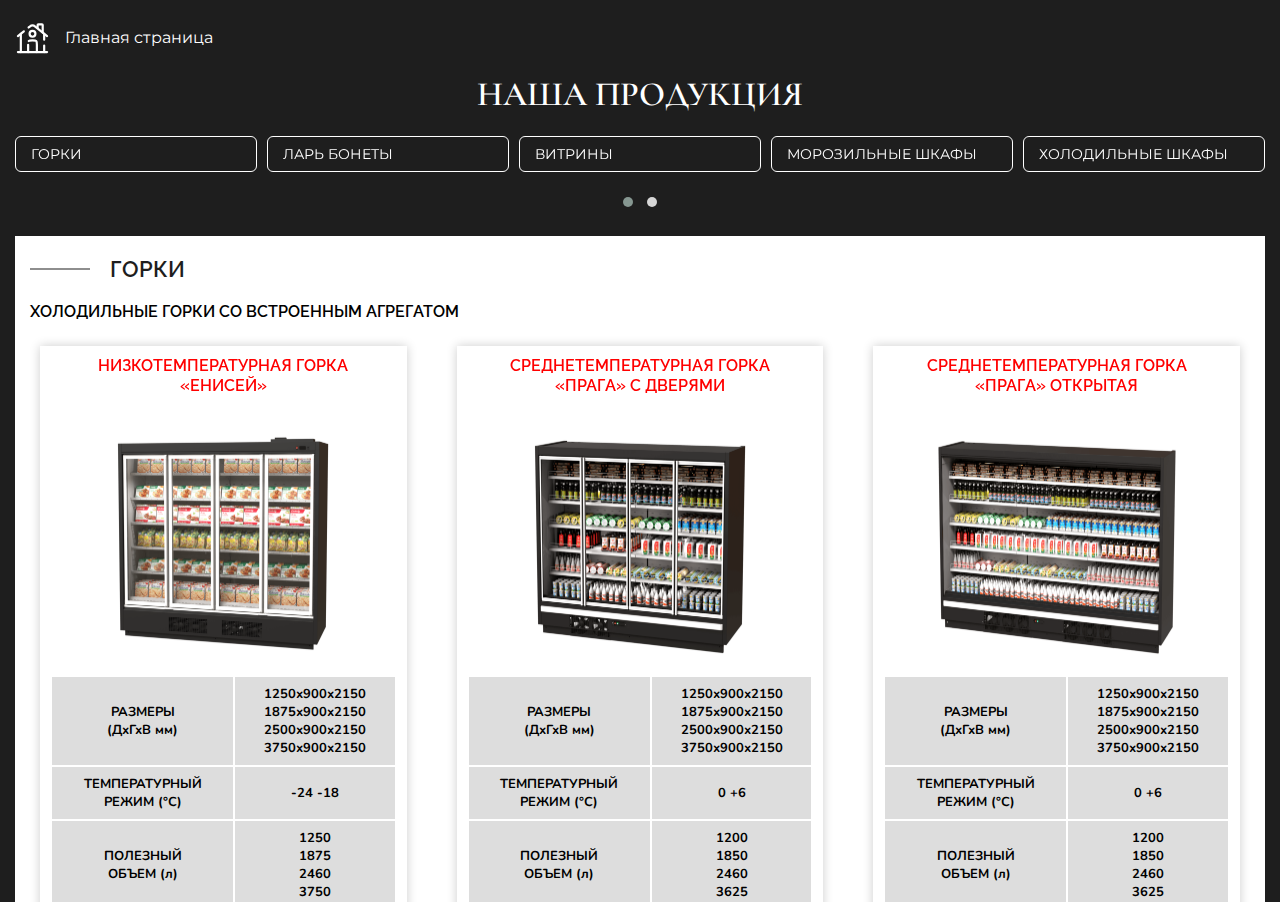
<file: all-products.html>
<!DOCTYPE html>
<html lang="ru">
<head>
    <meta charset="UTF-8">
    <meta name="viewport" content="width=device-width, initial-scale=1.0">
    <meta name="keywords" content="Холодильные камеры, Морозильные шкафы, Холодильные витрины, 
    Промышленные холодильники, Энергоэффективность, Хранение продуктов, Ресторанные холодильники,Экологические стандарты, Регулярное обслуживание, Охлаждение и замораживание, Торговое оборудование,Производитель холодильного оборудования, Холодильная горка, ларь бонета">
    <meta name="description" content="Каталог холодильного оборудования от ведущего производителя полный спектр оборудования для всех видов магазинов супермаркетов гипермаркетов">
    <meta name="author" content="hovseptorosyan@gmail.com">
    <meta property="og:type" content="website">
    <!-- <meta property="og:url" content="https://mysite.com/"> -->
    <meta property="og:title" content="KIFATO - холодильное оборудование">
    <meta property="og:description" content="Каталог холодильного оборудования от ведущего производителя полный спектр оборудования для всех видов магазинов супермаркетов гипермаркетов">
    <!-- <meta property="og:image" content="https://mysite.com/image.jpg"> -->
    <title>KIFATO - холодильное оборудование</title>
    <link href="./img/logo/short-icon.png" rel="shortcut icon" type="image/x-icon">
    <link rel="stylesheet" href="./css/owl.carousel.min.css">
    <link rel="stylesheet" href="./css/owl.theme.default.min.css">
    <link rel="stylesheet" href="./css/main.css">
    <link rel="preconnect" href="https://fonts.googleapis.com">
    <link rel="preconnect" href="https://fonts.gstatic.com" crossorigin>
    <link href="https://fonts.googleapis.com/css2?family=Cormorant+Garamond:wght@600&family=Montserrat:wght@300;400&family=Nunito:wght@300&family=Raleway&display=swap" rel="stylesheet">
</head>
<body>
    
    <div class="all-products">
        <header class="all-products__header">
            <a href="./index.html" class="all-products__header-link">
                <img src="./img/icons/home.svg" alt="home" class="all-products__header-img">
                <span class="all-products__header-text">Главная страница</span>
            </a>
            <h1 class="title-1 all-products__header-title">Наша продукция</h1>
        </header>
        <nav class="all-products__nav">
            <ul class="all-products__list owl-carousel slide-four owl-theme">
                <li class="all-products__item">
                    <a href="#gorki" class="all-products__link">ГОРКИ</a>
                </li>
                <li class="all-products__item">
                    <a href="#lar-boneti" class="all-products__link">ЛАРЬ БОНЕТЫ</a>
                </li>
                <li class="all-products__item">
                    <a href="#vitrini" class="all-products__link">ВИТРИНЫ</a>
                </li>
                <li class="all-products__item">
                    <a href="#morozilnie-shkafi" class="all-products__link">МОРОЗИЛЬНЫЕ ШКАФЫ</a>
                </li>
                <li class="all-products__item">
                    <a href="#xolodilnie-shkafi" class="all-products__link">ХОЛОДИЛЬНЫЕ ШКАФЫ</a>
                </li>
                <li class="all-products__item">
                    <a href="#boneti" class="all-products__link">БОНЕТЫ</a>
                </li>
                <li class="all-products__item">
                    <a href="#xolodilnie-agregati" class="all-products__link">ХОЛОДИЛЬНЫЕ АГРЕГАТЫ</a>
                </li>
                <li class="all-products__item">
                    <a href="#kasovie-boksi" class="all-products__link">КАССОВЫЕ БОКСЫ</a>
                </li>
                <li class="all-products__item">
                    <a href="#metalicheskaya-mebel" class="all-products__link">МЕТАЛЛИЧЕСКАЯ МЕБЕЛЬ</a>
                </li>
                <li class="all-products__item">
                    <a href="#stelaji" class="all-products__link">СТЕЛЛАЖИ</a>
                </li>
            </ul>
        </nav>    
    </div>
    <main class="all-products__main">
        <section class="all-products__section" id="gorki">
            <h2 class="title-2 all-products__section-title">Горки</h2>
            <div class="all-products__section-row">
                <h3 class="title-3 all-products__section-row-title">ХОЛОДИЛЬНЫЕ ГОРКИ СО ВСТРОЕННЫМ АГРЕГАТОМ</h3>
                <div class="all-products__section-col owl-carousel slide-five owl-theme">
                    <div class="product-wrapper">
                        <div class="product-card">
                            <h4 class="title-4 product-card__title">
                                НИЗКОТЕМПЕРАТУРНАЯ ГОРКА <br> «ЕНИСЕЙ»
                            </h4>
                            <img src="./img/products/gorki/gorka-enisey.png" alt="НИЗКОТЕМПЕРАТУРНАЯ ГОРКА «ЕНИСЕЙ»" class="product-card__img">
                            <div class="product-card__content">
                                <table class="table" style="height: 410px;">
                                    <tr>
                                        <th>РАЗМЕРЫ <br> (ДхГхВ мм)</th>
                                        <td>1250х900х2150<br>1875х900х2150<br>2500х900х2150<br>3750х900х2150</td>
                                    </tr>
                                    <tr>
                                        <th>ТЕМПЕРАТУРНЫЙ <br> РЕЖИМ (°С)</th>
                                        <td>-24 -18</td>
                                    </tr>
                                    <tr>
                                        <th>ПОЛЕЗНЫЙ <br> ОБЪЕМ (л)</th>
                                        <td>1250<br>1875<br>2460<br>3750</td>
                                    </tr>
                                    <tr>
                                        <th>ПЛОЩАДЬ <br> ВЫКЛАДКИ (м²)</th>
                                        <td>3,91<br>5,83<br>7,82<br>11,66</td>
                                    </tr>
                                    <tr>
                                        <th>ЦЕНА (₽)</th>
                                        <td>245,446.00<br>347,180.00<br>432,690.00<br>625,566.00</td>
                                    </tr>
                                </table>
                            </div>
                        </div>
                    </div>
                    <div class="product-wrapper">
                        <div class="product-card">
                            <h4 class="title-4 product-card__title">
                                СРЕДНЕТЕМПЕРАТУРНАЯ ГОРКА <br> «ПРАГА» С ДВЕРЯМИ
                            </h4>
                            <img src="./img/products/gorki/gorka-praga-dveryami.png" alt="СРЕДНЕТЕМПЕРАТУРНАЯ ГОРКА «ПРАГА» С ДВЕРЯМИ" class="product-card__img">
                            <div class="product-card__content">
                                <table class="table" style="height: 410px;">
                                    <tr>
                                        <th>РАЗМЕРЫ <br> (ДхГхВ мм)</th>
                                        <td>1250х900х2150<br>1875х900х2150<br>2500х900х2150<br>3750х900х2150</td>
                                    </tr>
                                    <tr>
                                        <th>ТЕМПЕРАТУРНЫЙ <br> РЕЖИМ (°С)</th>
                                        <td>0 +6</td>
                                    </tr>
                                    <tr>
                                        <th>ПОЛЕЗНЫЙ <br> ОБЪЕМ (л)</th>
                                        <td>1200<br>1850<br>2460<br>3625</td>
                                    </tr>
                                    <tr>
                                        <th>ПЛОЩАДЬ <br> ВЫКЛАДКИ (м²)</th>
                                        <td>3,9<br>5,85<br>7,8<br>11,7</td>
                                    </tr>
                                    <tr>
                                        <th>ЦЕНА (₽)</th>
                                        <td>184,115.00<br>239,253.00<br>270,053.00<br>377,304.00</td>
                                    </tr>
                                </table>
                            </div>
                        </div>
                    </div>
                    <div class="product-wrapper">
                        <div class="product-card">
                            <h4 class="title-4 product-card__title">
                                СРЕДНЕТЕМПЕРАТУРНАЯ ГОРКА <br> «ПРАГА» ОТКРЫТАЯ
                            </h4>
                            <img src="./img/products/gorki/gorka-praga-otkritaya.png" alt="СРЕДНЕТЕМПЕРАТУРНАЯ ГОРКА «ПРАГА» ОТКРЫТАЯ" class="product-card__img">
                            <div class="product-card__content">
                                <table class="table" style="height: 410px;">
                                    <tr>
                                        <th>РАЗМЕРЫ <br> (ДхГхВ мм)</th>
                                        <td>1250х900х2150<br>1875х900х2150<br>2500х900х2150<br>3750х900х2150</td>
                                    </tr>
                                    <tr>
                                        <th>ТЕМПЕРАТУРНЫЙ <br> РЕЖИМ (°С)</th>
                                        <td>0 +6</td>
                                    </tr>
                                    <tr>
                                        <th>ПОЛЕЗНЫЙ <br> ОБЪЕМ (л)</th>
                                        <td>1200<br>1850<br>2460<br>3625</td>
                                    </tr>
                                    <tr>
                                        <th>ПЛОЩАДЬ <br> ВЫКЛАДКИ (м²)</th>
                                        <td>3,95<br>5,85<br>7,8<br>11,7</td>
                                    </tr>
                                    <tr>
                                        <th>ЦЕНА (₽)</th>
                                        <td>168,302.00<br>241,178.00<br>270,328.00<br>380,879.00
                                        </td>
                                    </tr>
                                </table>
                            </div>
                        </div>
                    </div>
                    <div class="product-wrapper">
                        <div class="product-card">
                            <h4 class="title-4 product-card__title">
                                НИЗКАЯ ХОЛОДИЛЬНАЯ <br> ГОРКА «ПАРИЖ»
                            </h4>
                            <img src="./img/products/gorki/gorka-parij.png" alt="НИЗКАЯ ХОЛОДИЛЬНАЯ ГОРКА «ПАРИЖ»" class="product-card__img">
                            <div class="product-card__content">
                                <table class="table" style="height: 410px;">
                                    <tr>
                                        <th>РАЗМЕРЫ <br> (ДхГхВ мм)</th>
                                        <td>1250х900х1600</td>
                                    </tr>
                                    <tr>
                                        <th>ТЕМПЕРАТУРНЫЙ <br> РЕЖИМ (°С)</th>
                                        <td>+1 +10</td>
                                    </tr>
                                    <tr>
                                        <th>ПОЛЕЗНЫЙ <br> ОБЪЕМ (л)</th>
                                        <td>850</td>
                                    </tr>
                                    <tr>
                                        <th>ПЛОЩАДЬ <br> ВЫКЛАДКИ (м²)</th>
                                        <td>2,9</td>
                                    </tr>
                                    <tr>
                                        <th>ЦЕНА (₽)</th>
                                        <td>131,314.00</td>
                                    </tr>
                                </table>
                            </div>
                        </div>
                    </div>
                    <div class="product-wrapper">
                        <div class="product-card">
                            <h4 class="title-4 product-card__title">
                                НИЗКАЯ ХОЛОДИЛЬНАЯ <br> ГОРКА «СЕУЛ»
                            </h4>
                            <img src="./img/products/gorki/gorka-seul.png" alt="НИЗКАЯ ХОЛОДИЛЬНАЯ ГОРКА «СЕУЛ»" class="product-card__img">
                            <div class="product-card__content">
                                <table class="table" style="height: 410px;">
                                    <tr>
                                        <th>РАЗМЕРЫ <br> (ДхГхВ мм)</th>
                                        <td>2500х1090х1500</td>
                                    </tr>
                                    <tr>
                                        <th>ТЕМПЕРАТУРНЫЙ <br> РЕЖИМ (°С)</th>
                                        <td>-1 +7</td>
                                    </tr>
                                    <tr>
                                        <th>ПОЛЕЗНЫЙ <br> ОБЪЕМ (л)</th>
                                        <td>1880</td>
                                    </tr>
                                    <tr>
                                        <th>ПЛОЩАДЬ <br> ВЫКЛАДКИ (м²)</th>
                                        <td>4,41</td>
                                    </tr>
                                </table>
                            </div>
                        </div>
                    </div>
                </div>
            </div>
            <div class="all-products__section-row">
                <h3 class="title-3 all-products__section-row-title">ХОЛОДИЛЬНЫЕ ГОРКИ С ВЫНОСНЫМ АГРЕГАТОМ</h3>
                <div class="all-products__section-col owl-carousel slide-five owl-theme">
                    <div class="product-wrapper">
                        <div class="product-card">
                            <h4 class="title-4 product-card__title">
                                НИЗКОТЕМПЕРАТУРНАЯ ГОРКА <br> «ЕНИСЕЙ»
                            </h4>
                            <img src="./img/products/gorki/gorka-enisey-vinos.png" alt="НИЗКОТЕМПЕРАТУРНАЯ ГОРКА «ЕНИСЕЙ»" class="product-card__img">
                            <div class="product-card__content">
                                <table class="table" style="height: 410px;">
                                    <tr>
                                        <th>РАЗМЕРЫ <br> (ДхГхВ мм)</th>
                                        <td>1250х900х2050<br>1875х900х2050<br>2500х900х2050<br>3750х900х2050</td>
                                    </tr>
                                    <tr>
                                        <th>ТЕМПЕРАТУРНЫЙ <br> РЕЖИМ (°С)</th>
                                        <td>-24 -18</td>
                                    </tr>
                                    <tr>
                                        <th>ПОЛЕЗНЫЙ <br> ОБЪЕМ (л)</th>
                                        <td>1250<br>1875<br>2460<br>3750</td>
                                    </tr>
                                    <tr>
                                        <th>ПЛОЩАДЬ <br> ВЫКЛАДКИ (м²)</th>
                                        <td>3,91<br>5,83<br>7,82<br>11,66</td>
                                    </tr>
                                    <tr>
                                        <th>ЦЕНА (₽)</th>
                                        <td>182,773.00<br>238,741.00<br>287,714.00<br>398,485.00</td>
                                    </tr>
                                </table>
                            </div>
                        </div>
                    </div>
                    <div class="product-wrapper">
                        <div class="product-card">
                            <h4 class="title-4 product-card__title">
                                СРЕДНЕТЕМПЕРАТУРНАЯ ГОРКА <br> «ПРАГА» С ДВЕРЯМИ
                            </h4>
                            <img src="./img/products/gorki/gorka-praga-vinos-zakritaya.png" alt="СРЕДНЕТЕМПЕРАТУРНАЯ ГОРКА «ПРАГА» С ДВЕРЯМИ" class="product-card__img">
                            <div class="product-card__content">
                                <table class="table" style="height: 410px;">
                                    <tr>
                                        <th>РАЗМЕРЫ <br> (ДхГхВ мм)</th>
                                        <td>1250х900х2150<br>1875х900х2150<br>2500х900х2150<br>3750х900х2150</td>
                                    </tr>
                                    <tr>
                                        <th>ТЕМПЕРАТУРНЫЙ <br> РЕЖИМ (°С)</th>
                                        <td>0 +6</td>
                                    </tr>
                                    <tr>
                                        <th>ПОЛЕЗНЫЙ <br> ОБЪЕМ (л)</th>
                                        <td>1200<br>1850<br>2460<br>3625</td>
                                    </tr>
                                    <tr>
                                        <th>ПЛОЩАДЬ <br> ВЫКЛАДКИ (м²)</th>
                                        <td>3,9<br>5,85<br>7,8<br>11,7</td>
                                    </tr>
                                    <tr>
                                        <th>ЦЕНА (₽)</th>
                                        <td>157,714.00<br>208,590.00<br>246,403.00<br>326,841.00</td>
                                    </tr>
                                </table>
                            </div>
                        </div>
                    </div>
                    <div class="product-wrapper">
                        <div class="product-card">
                            <h4 class="title-4 product-card__title">
                                СРЕДНЕТЕМПЕРАТУРНАЯ ГОРКА <br> «ПРАГА» ОТКРЫТАЯ
                            </h4>
                            <img src="./img/products/gorki/gorka-praga-vinos-otkritaya.png" alt="СРЕДНЕТЕМПЕРАТУРНАЯ ГОРКА «ПРАГА» ОТКРЫТАЯ" class="product-card__img">
                            <div class="product-card__content">
                                <table class="table" style="height: 410px;">
                                    <tr>
                                        <th>РАЗМЕРЫ <br> (ДхГхВ мм)</th>
                                        <td>1250х900х2150<br>1875х900х2150<br>2500х900х2150<br>3750х900х2150</td>
                                    </tr>
                                    <tr>
                                        <th>ТЕМПЕРАТУРНЫЙ <br> РЕЖИМ (°С)</th>
                                        <td>0 +6</td>
                                    </tr>
                                    <tr>
                                        <th>ПОЛЕЗНЫЙ <br> ОБЪЕМ (л)</th>
                                        <td>1200<br>1850<br>2460<br>3625</td>
                                    </tr>
                                    <tr>
                                        <th>ПЛОЩАДЬ <br> ВЫКЛАДКИ (м²)</th>
                                        <td>3,95<br>5,85<br>7,8<br>11,7</td>
                                    </tr>
                                    <tr>
                                        <th>ЦЕНА (₽)</th>
                                        <td>151,114.00<br>200,615.00<br>232,790.00<br>304,703.00
                                        </td>
                                    </tr>
                                </table>
                            </div>
                        </div>
                    </div>
                    <div class="product-wrapper">
                        <div class="product-card">
                            <h4 class="title-4 product-card__title">
                                НИЗКАЯ ХОЛОДИЛЬНАЯ <br> ГОРКА «ПАРИЖ»
                            </h4>
                            <img src="./img/products/gorki/gorka-parij-vinos.png" alt="НИЗКАЯ ХОЛОДИЛЬНАЯ ГОРКА «ПАРИЖ»" class="product-card__img">
                            <div class="product-card__content">
                                <table class="table" style="height: 410px;">
                                    <tr>
                                        <th>РАЗМЕРЫ <br> (ДхГхВ мм)</th>
                                        <td>3750х1050х1600</td>
                                    </tr>
                                    <tr>
                                        <th>ТЕМПЕРАТУРНЫЙ <br> РЕЖИМ (°С)</th>
                                        <td>+1 +10</td>
                                    </tr>
                                    <tr>
                                        <th>ПОЛЕЗНЫЙ <br> ОБЪЕМ (л)</th>
                                        <td>850</td>
                                    </tr>
                                    <tr>
                                        <th>ПЛОЩАДЬ <br> ВЫКЛАДКИ (м²)</th>
                                        <td>2,9</td>
                                    </tr>
                                </table>
                            </div>
                        </div>
                    </div>
                </div>
            </div>
        </section>
        <section class="all-products__section" id="lar-boneti">
            <h2 class="title-2 all-products__section-title">Ларь Бонеты</h2>
            <div class="all-products__section-row">
                <h3 class="title-3 all-products__section-row-title">
                    ЛАРЬ БОНЕТА УНИВЕРСАЛЬНАЯ
                </h3>
                <div class="all-products__section-col owl-carousel slide-five owl-theme">
                    <div class="product-wrapper">
                        <div class="product-card">
                            <h4 class="title-4 product-card__title">
                                «ВЕНЕЦИЯ» УНИВЕРСАЛЬНАЯ
                            </h4>
                            <img src="./img/products/lar-boneta/venecia-universalnaya.png" alt="«ВЕНЕЦИЯ» УНИВЕРСАЛЬНАЯ" class="product-card__img">
                            <div class="product-card__content">
                                <table class="table" style="height: 340px;">
                                    <tr>
                                        <th>РАЗМЕРЫ <br> (ДхГхВ мм)</th>
                                        <td>1875х875х890 <br> 2100х875х890 <br> 2500х875х890</td>
                                    </tr>
                                    <tr>
                                        <th>ТЕМПЕРАТУРНЫЙ <br> РЕЖИМ (°С)</th>
                                        <td>-24 -18, -2 +6</td>
                                    </tr>
                                    <tr>
                                        <th>ПОЛЕЗНЫЙ <br> ОБЪЕМ (л)</th>
                                        <td>650 <br> 750 <br> 900</td>
                                    </tr>
                                    <tr>
                                        <th>ПЛОЩАДЬ <br> ВЫКЛАДКИ (м²)</th>
                                        <td>1.25 <br> 1.43 <br> 1.7</td>
                                    </tr>
                                    <tr>
                                        <th>ЦЕНА (₽)</th>
                                        <td>108,373.00 <br> 113,630.00 <br> 121,043.00</td>
                                    </tr>
                                </table>
                            </div>
                        </div>
                    </div>
                    <div class="product-wrapper">
                        <div class="product-card">
                            <h4 class="title-4 product-card__title">
                                «ВЕНЕЦИЯ» ТОРЦЕВАЯ
                            </h4>
                            <img src="./img/products/lar-boneta/venecia-torcevaya.png" alt="«ВЕНЕЦИЯ» ТОРЦЕВАЯ" class="product-card__img">
                            <div class="product-card__content">
                                <table class="table" style="height: 340px;">
                                    <tr>
                                        <th>РАЗМЕРЫ <br> (ДхГхВ мм)</th>
                                        <td>1875х875х890</td>
                                    </tr>
                                    <tr>
                                        <th>ТЕМПЕРАТУРНЫЙ <br> РЕЖИМ (°С)</th>
                                        <td>-24 -18, -2 +6</td>
                                    </tr>
                                    <tr>
                                        <th>ПОЛЕЗНЫЙ <br> ОБЪЕМ (л)</th>
                                        <td>650</td>
                                    </tr>
                                    <tr>
                                        <th>ПЛОЩАДЬ <br> ВЫКЛАДКИ (м²)</th>
                                        <td>1.25</td>
                                    </tr>
                                    <tr>
                                        <th>ЦЕНА (₽)</th>
                                        <td>106,189.00</td>
                                    </tr>
                                </table>
                            </div>
                        </div>
                    </div>
                </div>
            </div>
            <div class="all-products__section-row">
                <h3 class="title-3 all-products__section-row-title">НИЗКОТЕМПЕРАТУРНЫЙ ЛАРЬ ДЛЯ МОРОЖЕНОГО</h3>
                <div class="all-products__section-col owl-carousel slide-five owl-theme">
                    <div class="product-wrapper">
                        <div class="product-card">
                            <h4 class="title-4 product-card__title">
                                «ВЕНЕЦИЯ»
                            </h4>
                            <img src="./img/products/lar-boneta/venecia-morojennoe.png" alt="«ВЕНЕЦИЯ»" class="product-card__img">
                            <div class="product-card__content">
                                <table class="table">
                                    <tr>
                                        <th>РАЗМЕРЫ <br> (ДхГхВ мм)</th>
                                        <td>1230х640х930 <br> 1500х640х930</td>
                                    </tr>
                                    <tr>
                                        <th>ТЕМПЕРАТУРНЫЙ <br> РЕЖИМ (°С)</th>
                                        <td>-24 -18</td>
                                    </tr>
                                    <tr>
                                        <th>ПОЛЕЗНЫЙ <br> ОБЪЕМ (л)</th>
                                        <td>350 <br> 430</td>
                                    </tr>
                                    <tr>
                                        <th>ПЛОЩАДЬ <br> ВЫКЛАДКИ (м²)</th>
                                        <td>0.50 <br> 0.63</td>
                                    </tr>
                                    <tr>
                                        <th>ЦЕНА (₽)</th>
                                        <td>49,226.00 <br> 59,309.00</td>
                                    </tr>
                                </table>
                            </div>
                        </div>
                    </div>
                </div>
            </div>
        </section>
        <section class="all-products__section" id="vitrini">
            <h2 class="title-2 all-products__section-title">Витрины</h2>
            <div class="all-products__section-row">
                <h3 class="title-3 all-products__section-row-title">ХОЛОДИЛЬНЫЕ ВИТРИНЫ СО ВСТРОЕННЫМ АГРЕГАТОМ</h3>
                <div class="all-products__section-col owl-carousel slide-five owl-theme">
                    <div class="product-wrapper">
                        <div class="product-card">
                            <h4 class="title-4 product-card__title">
                                ВИТРИНА «АЛЯСКА» <br> ПРЕС-ВЕНТ
                            </h4>
                            <img src="./img/products/vitrini/vitrina-alyaska-krug.png" alt="ВИТРИНА «АЛЯСКА» ПРЕС-ВЕНТ" class="product-card__img">
                            <div class="product-card__content">
                                <table class="table" style="height: 410px;">
                                    <tr>
                                        <th>РАЗМЕРЫ <br> (ДхГхВ мм)</th>
                                        <td>1250х1150х1200 <br> 1500х1150х1200 <br> 1875х1150х1200 <br> 2500х1150х1200</td>
                                    </tr>
                                    <tr>
                                        <th>ТЕМПЕРАТУРНЫЙ <br> РЕЖИМ (°С)</th>
                                        <td>-5 +5</td>
                                    </tr>
                                    <tr>
                                        <th>ПОЛЕЗНЫЙ <br> ОБЪЕМ (л)</th>
                                        <td>173 <br> 233 <br> 260 <br> 389</td>
                                    </tr>
                                    <tr>
                                        <th>ПЛОЩАДЬ <br> ВЫКЛАДКИ (м²)</th>
                                        <td>0,91 <br> 1,14 <br> 1,37 <br> 1,82</td>
                                    </tr>
                                    <tr>
                                        <th>ЦЕНА (₽)</th>
                                        <td>120,451.00 <br> 128,289.00 <br> 149,877.00 <br> 171,877.00
                                        </td>
                                    </tr>
                                </table>
                            </div>
                        </div>
                    </div>
                    <div class="product-wrapper">
                        <div class="product-card">
                            <h4 class="title-4 product-card__title">
                                ВИТРИНА «АЛЯСКА» <br> ПРЕС-СТАТ
                            </h4>
                            <img src="./img/products/vitrini/vitrina-alyaska-krug.png" alt="ВИТРИНА «АЛЯСКА» ПРЕС-СТАТ" class="product-card__img">
                            <div class="product-card__content">
                                <table class="table" style="height: 410px;">
                                    <tr>
                                        <th>РАЗМЕРЫ <br> (ДхГхВ мм)</th>
                                        <td>1250х1150х1200 <br> 1500х1150х1200 <br> 1875х1150х1200 <br> 2500х1150х1200</td>
                                    </tr>
                                    <tr>
                                        <th>ТЕМПЕРАТУРНЫЙ <br> РЕЖИМ (°С)</th>
                                        <td>-5 +5</td>
                                    </tr>
                                    <tr>
                                        <th>ПОЛЕЗНЫЙ <br> ОБЪЕМ (л)</th>
                                        <td>173 <br> 233 <br> 260 <br> 389</td>
                                    </tr>
                                    <tr>
                                        <th>ПЛОЩАДЬ <br> ВЫКЛАДКИ (м²)</th>
                                        <td>0,91 <br> 1,14 <br> 1,37 <br> 1,82</td>
                                    </tr>
                                    <tr>
                                        <th>ЦЕНА (₽)</th>
                                        <td>113,576.00 <br> 120,864.00 <br> 136,539.00 <br> 154,002.00
                                        </td>
                                    </tr>
                                </table>
                            </div>
                        </div>
                    </div>
                    <div class="product-wrapper">
                        <div class="product-card">
                            <h4 class="title-4 product-card__title">
                                ВИТРИНА «АЛЯСКА» <br> ВЕНТИЛИРУЕМЫЙ
                            </h4>
                            <img src="./img/products/vitrini/vitrina-alyaska-krug.png" alt="ВИТРИНА «АЛЯСКА» ВЕНТИЛИРУЕМЫЙ" class="product-card__img">
                            <div class="product-card__content">
                                <table class="table" style="height: 410px;">
                                    <tr>
                                        <th>РАЗМЕРЫ <br> (ДхГхВ мм)</th>
                                        <td>1250х1150х1200 <br> 1500х1150х1200 <br> 1875х1150х1200 <br> 2500х1150х1200</td>
                                    </tr>
                                    <tr>
                                        <th>ТЕМПЕРАТУРНЫЙ <br> РЕЖИМ (°С)</th>
                                        <td>0 +8</td>
                                    </tr>
                                    <tr>
                                        <th>ПОЛЕЗНЫЙ <br> ОБЪЕМ (л)</th>
                                        <td>173 <br> 233 <br> 260 <br> 389</td>
                                    </tr>
                                    <tr>
                                        <th>ПЛОЩАДЬ <br> ВЫКЛАДКИ (м²)</th>
                                        <td>0,91 <br> 1,14 <br> 1,37 <br> 1,82</td>
                                    </tr>
                                    <tr>
                                        <th>ЦЕНА (₽)</th>
                                        <td>114,401.00 <br> 122,376.00 <br> 144,377.00 <br> 166,652.00
                                        </td>
                                    </tr>
                                </table>
                            </div>
                        </div>
                    </div>
                    <div class="product-wrapper">
                        <div class="product-card">
                            <h4 class="title-4 product-card__title">
                                ВИТРИНА «АЛЯСКА» <br> СТАТИКА
                            </h4>
                            <img src="./img/products/vitrini/vitrina-alyaska-krug.png" alt="ВИТРИНА «АЛЯСКА» СТАТИКА" class="product-card__img">
                            <div class="product-card__content">
                                <table class="table" style="height: 410px;">
                                    <tr>
                                        <th>РАЗМЕРЫ <br> (ДхГхВ мм)</th>
                                        <td>1250х1150х1200 <br> 1500х1150х1200 <br> 1875х1150х1200 <br> 2500х1150х1200</td>
                                    </tr>
                                    <tr>
                                        <th>ТЕМПЕРАТУРНЫЙ <br> РЕЖИМ (°С)</th>
                                        <td>0 +8</td>
                                    </tr>
                                    <tr>
                                        <th>ПОЛЕЗНЫЙ <br> ОБЪЕМ (л)</th>
                                        <td>173 <br> 233 <br> 260 <br> 389</td>
                                    </tr>
                                    <tr>
                                        <th>ПЛОЩАДЬ <br> ВЫКЛАДКИ (м²)</th>
                                        <td>0,91 <br> 1,14 <br> 1,37 <br> 1,82</td>
                                    </tr>
                                    <tr>
                                        <th>ЦЕНА (₽)</th>
                                        <td>107,526.00 <br> 114,401.00 <br> 132,002.00 <br> 151,939.00
                                        </td>
                                    </tr>
                                </table>
                            </div>
                        </div>
                    </div>
                    <div class="product-wrapper">
                        <div class="product-card">
                            <h4 class="title-4 product-card__title">
                                КУБИЧЕСКАЯ ВИТРИНА <br> «АТЛАНТА» ПРЕС-ВЕНТ
                            </h4>
                            <img src="./img/products/vitrini/vitrina-atlanta-kub.png" alt="КУБИЧЕСКАЯ ВИТРИНА «АТЛАНТА» ПРЕС-ВЕНТ" class="product-card__img">
                            <div class="product-card__content">
                                <table class="table" style="height: 410px;">
                                    <tr>
                                        <th>РАЗМЕРЫ <br> (ДхГхВ мм)</th>
                                        <td>1250х1120х1350 <br> 1500х1120х1350 <br> 1875х1120х1350 <br> 2500х1120х1350</td>
                                    </tr>
                                    <tr>
                                        <th>ТЕМПЕРАТУРНЫЙ <br> РЕЖИМ (°С)</th>
                                        <td>-5 +5</td>
                                    </tr>
                                    <tr>
                                        <th>ПОЛЕЗНЫЙ <br> ОБЪЕМ (л)</th>
                                        <td>700 <br> 900 <br> 1100 <br> 1400</td>
                                    </tr>
                                    <tr>
                                        <th>ПЛОЩАДЬ <br> ВЫКЛАДКИ (м²)</th>
                                        <td>1 <br> 1,2 <br> 1,37 <br> 1,82</td>
                                    </tr>
                                    <tr>
                                        <th>ЦЕНА (₽)</th>
                                        <td>120,451.00 <br> 128,289.00 <br> 149,877.00 <br> 171,877.00
                                        </td>
                                    </tr>
                                </table>
                            </div>
                        </div>
                    </div>
                    <div class="product-wrapper">
                        <div class="product-card">
                            <h4 class="title-4 product-card__title">
                                КУБИЧЕСКАЯ ВИТРИНА <br> «АТЛАНТА» ПРЕС-СТАТ
                            </h4>
                            <img src="./img/products/vitrini/vitrina-atlanta-kub.png" alt="КУБИЧЕСКАЯ ВИТРИНА «АТЛАНТА» ПРЕС-СТАТ" class="product-card__img">
                            <div class="product-card__content">
                                <table class="table" style="height: 410px;">
                                    <tr>
                                        <th>РАЗМЕРЫ <br> (ДхГхВ мм)</th>
                                        <td>1250х1120х1350 <br> 1500х1120х1350 <br> 1875х1120х1350 <br> 2500х1120х1350</td>
                                    </tr>
                                    <tr>
                                        <th>ТЕМПЕРАТУРНЫЙ <br> РЕЖИМ (°С)</th>
                                        <td>-5 +5</td>
                                    </tr>
                                    <tr>
                                        <th>ПОЛЕЗНЫЙ <br> ОБЪЕМ (л)</th>
                                        <td>700 <br> 900 <br> 1100 <br> 1400</td>
                                    </tr>
                                    <tr>
                                        <th>ПЛОЩАДЬ <br> ВЫКЛАДКИ (м²)</th>
                                        <td>1 <br> 1,2 <br> 1,37 <br> 1,82</td>
                                    </tr>
                                    <tr>
                                        <th>ЦЕНА (₽)</th>
                                        <td>113,576.00 <br> 120,864.00 <br> 136,539.00 <br> 154,002.00
                                        </td>
                                    </tr>
                                </table>
                            </div>
                        </div>
                    </div>
                    <div class="product-wrapper">
                        <div class="product-card">
                            <h4 class="title-4 product-card__title">
                                КУБИЧЕСКАЯ ВИТРИНА <br> «АТЛАНТА» ВЕНТИЛИРУЕМЫЙ
                            </h4>
                            <img src="./img/products/vitrini/vitrina-atlanta-kub.png" alt="КУБИЧЕСКАЯ ВИТРИНА «АТЛАНТА» ВЕНТИЛИРУЕМЫЙ" class="product-card__img">
                            <div class="product-card__content">
                                <table class="table" style="height: 410px;">
                                    <tr>
                                        <th>РАЗМЕРЫ <br> (ДхГхВ мм)</th>
                                        <td>1250х1120х1350 <br> 1500х1120х1350 <br> 1875х1120х1350 <br> 2500х1120х1350</td>
                                    </tr>
                                    <tr>
                                        <th>ТЕМПЕРАТУРНЫЙ <br> РЕЖИМ (°С)</th>
                                        <td>0 +8</td>
                                    </tr>
                                    <tr>
                                        <th>ПОЛЕЗНЫЙ <br> ОБЪЕМ (л)</th>
                                        <td>700 <br> 900 <br> 1100 <br> 1400</td>
                                    </tr>
                                    <tr>
                                        <th>ПЛОЩАДЬ <br> ВЫКЛАДКИ (м²)</th>
                                        <td>1 <br> 1,2 <br> 1,37 <br> 1,82</td>
                                    </tr>
                                    <tr>
                                        <th>ЦЕНА (₽)</th>
                                        <td>114,401.00 <br> 122,376.00 <br> 144,377.00 <br> 166,652.00
                                        </td>
                                    </tr>
                                </table>
                            </div>
                        </div>
                    </div>
                    <div class="product-wrapper">
                        <div class="product-card">
                            <h4 class="title-4 product-card__title">
                                КУБИЧЕСКАЯ ВИТРИНА <br> «АТЛАНТА» СТАТИКА
                            </h4>
                            <img src="./img/products/vitrini/vitrina-atlanta-kub.png" alt="КУБИЧЕСКАЯ ВИТРИНА «АТЛАНТА» СТАТИКА" class="product-card__img">
                            <div class="product-card__content">
                                <table class="table" style="height: 410px;">
                                    <tr>
                                        <th>РАЗМЕРЫ <br> (ДхГхВ мм)</th>
                                        <td>1250х1120х1350 <br> 1500х1120х1350 <br> 1875х1120х1350 <br> 2500х1120х1350</td>
                                    </tr>
                                    <tr>
                                        <th>ТЕМПЕРАТУРНЫЙ <br> РЕЖИМ (°С)</th>
                                        <td>0 +8</td>
                                    </tr>
                                    <tr>
                                        <th>ПОЛЕЗНЫЙ <br> ОБЪЕМ (л)</th>
                                        <td>700 <br> 900 <br> 1100 <br> 1400</td>
                                    </tr>
                                    <tr>
                                        <th>ПЛОЩАДЬ <br> ВЫКЛАДКИ (м²)</th>
                                        <td>1 <br> 1,2 <br> 1,37 <br> 1,82</td>
                                    </tr>
                                    <tr>
                                        <th>ЦЕНА (₽)</th>
                                        <td>107,526.00 <br> 114,401.00 <br> 132,002.00 <br> 151,939.00
                                        </td>
                                    </tr>
                                </table>
                            </div>
                        </div>
                    </div>
                    <div class="product-wrapper">
                        <div class="product-card">
                            <h4 class="title-4 product-card__title">
                                КУБИЧЕСКАЯ ВИТРИНА <br> «БЕРЛИН»
                            </h4>
                            <img src="./img/products/vitrini/vitrina-berlin-kub.png" alt="КУБИЧЕСКАЯ ВИТРИНА «БЕРЛИН»" class="product-card__img">
                            <div class="product-card__content">
                                <table class="table" style="height: 410px;">
                                    <tr>
                                        <th>РАЗМЕРЫ <br> (ДхГхВ мм)</th>
                                        <td>1250х1190х1250 <br> 1875х1190х1250 <br> 2500х1190х1250</td>
                                    </tr>
                                    <tr>
                                        <th>ТЕМПЕРАТУРНЫЙ <br> РЕЖИМ (°С)</th>
                                        <td>0 +8</td>
                                    </tr>
                                    <tr>
                                        <th>ПОЛЕЗНЫЙ <br> ОБЪЕМ (л)</th>
                                        <td>230 <br> 354 <br> 472 </td>
                                    </tr>
                                    <tr>
                                        <th>ПЛОЩАДЬ <br> ВЫКЛАДКИ (м²)</th>
                                        <td>1,12 <br> 1,68 <br> 2,25</td>
                                    </tr>
                                    <tr>
                                        <th>ЦЕНА (₽)</th>
                                        <td>135,852.00 <br> 166,239.00 <br> 191,402.00</td>
                                    </tr>
                                </table>
                            </div>
                        </div>
                    </div>
                    <div class="product-wrapper">
                        <div class="product-card">
                            <h4 class="title-4 product-card__title">
                                ВИТРИНА «АЛЯСКА» <br> СТАТИКА
                            </h4>
                            <img src="./img/products/vitrini/alyaska-statika.png" alt="ВИТРИНА «АЛЯСКА» СТАТИКА" class="product-card__img">
                            <div class="product-card__content">
                                <table class="table" style="height: 410px;">
                                    <tr>
                                        <th>РАЗМЕРЫ <br> (ДхГхВ мм)</th>
                                        <td>1250х1150х1200 <br> 1500х1150х1200 <br> 1875х1150х1200</td>
                                    </tr>
                                    <tr>
                                        <th>ТЕМПЕРАТУРНЫЙ <br> РЕЖИМ (°С)</th>
                                        <td>-18 -24</td>
                                    </tr>
                                    <tr>
                                        <th>ПОЛЕЗНЫЙ <br> ОБЪЕМ (л)</th>
                                        <td>173 <br> 233 <br> 260 </td>
                                    </tr>
                                    <tr>
                                        <th>ПЛОЩАДЬ <br> ВЫКЛАДКИ (м²)</th>
                                        <td>0,91 <br> 1,14 <br> 1,37</td>
                                    </tr>
                                    <tr>
                                        <th>ЦЕНА (₽)</th>
                                        <td>144,377.00 <br> 152,627.00 <br> 167,752.00</td>
                                    </tr>
                                </table>
                            </div>
                        </div>
                    </div>
                    <div class="product-wrapper">
                        <div class="product-card">
                            <h4 class="title-4 product-card__title">
                                ВИТРИНА <br> «РИО»
                            </h4>
                            <img src="./img/products/vitrini/vitrina-rio.png" alt="ВИТРИНА «РИО»" class="product-card__img">
                            <div class="product-card__content">
                                <table class="table" style="height: 410px;">
                                    <tr>
                                        <th>РАЗМЕРЫ <br> (ДхГхВ мм)</th>
                                        <td>1000х800х1350</td>
                                    </tr>
                                    <tr>
                                        <th>ТЕМПЕРАТУРНЫЙ <br> РЕЖИМ (°С)</th>
                                        <td>+2 +6</td>
                                    </tr>
                                    <tr>
                                        <th>ПОЛЕЗНЫЙ <br> ОБЪЕМ (л)</th>
                                        <td>300</td>
                                    </tr>
                                    <tr>
                                        <th>ПЛОЩАДЬ <br> ВЫКЛАДКИ (м²)</th>
                                        <td>1,35</td>
                                    </tr>
                                    <tr>
                                        <th>ЦЕНА (₽)</th>
                                        <td>118,389.00</td>
                                    </tr>
                                </table>
                            </div>
                        </div>
                    </div>
                    <div class="product-wrapper">
                        <div class="product-card">
                            <h4 class="title-4 product-card__title">
                                КУБИЧЕСКАЯ ВИТРИНА <br> «РИО»
                            </h4>
                            <img src="./img/products/vitrini/kub-vitrina-rio.png" alt="КУБИЧЕСКАЯ ВИТРИНА «РИО»" class="product-card__img">
                            <div class="product-card__content">
                                <table class="table" style="height: 410px;">
                                    <tr>
                                        <th>РАЗМЕРЫ <br> (ДхГхВ мм)</th>
                                        <td>2000х1010х2000</td>
                                    </tr>
                                    <tr>
                                        <th>ТЕМПЕРАТУРНЫЙ <br> РЕЖИМ (°С)</th>
                                        <td>-5 +5</td>
                                    </tr>
                                    <tr>
                                        <th>ПОЛЕЗНЫЙ <br> ОБЪЕМ (м³)</th>
                                        <td>1,8</td>
                                    </tr>
                                    <tr>
                                        <th>ПЛОЩАДЬ <br> ВЫКЛАДКИ (м²)</th>
                                        <td>5,1</td>
                                    </tr>
                                </table>
                            </div>
                        </div>
                    </div>
                    <div class="product-wrapper">
                        <div class="product-card">
                            <h4 class="title-4 product-card__title">
                                ВИТРИНА «АЛЯСКА» <br> КОНДИТЕРСКАЯ
                            </h4>
                            <img src="./img/products/vitrini/kub-alyaska.png" alt="ВИТРИНА «АЛЯСКА» КОНДИТЕРСКАЯ" class="product-card__img">
                            <div class="product-card__content">
                                <table class="table" style="height: 410px;">
                                    <tr>
                                        <th>РАЗМЕРЫ <br> (ДхГхВ мм)</th>
                                        <td>1500х1120х1350 <br> 1875х1120х1350</td>
                                    </tr>
                                    <tr>
                                        <th>ТЕМПЕРАТУРНЫЙ <br> РЕЖИМ (°С)</th>
                                        <td>0 +8</td>
                                    </tr>
                                    <tr>
                                        <th>ПОЛЕЗНЫЙ <br> ОБЪЕМ (л)</th>
                                        <td>780 <br> 980</td>
                                    </tr>
                                    <tr>
                                        <th>ПЛОЩАДЬ <br> ВЫКЛАДКИ (м²)</th>
                                        <td>2,3 <br> 2,8</td>
                                    </tr>
                                </table>
                            </div>
                        </div>
                    </div>
                    <div class="product-wrapper">
                        <div class="product-card">
                            <h4 class="title-4 product-card__title">
                                ПРОМО <br> ВИТРИНА
                            </h4>
                            <img src="./img/products/vitrini/promo-vitrina.png" alt="ПРОМО ВИТРИНА" class="product-card__img">
                            <div class="product-card__content">
                                <table class="table" style="height: 410px;">
                                    <tr>
                                        <th>РАЗМЕРЫ <br> (ДхГхВ мм)</th>
                                        <td>1250х1100х1260</td>
                                    </tr>
                                    <tr>
                                        <th>ТЕМПЕРАТУРНЫЙ <br> РЕЖИМ (°С)</th>
                                        <td>+2 +5</td>
                                    </tr>
                                    <tr>
                                        <th>ПОЛЕЗНЫЙ <br> ОБЪЕМ (л)</th>
                                        <td>340</td>
                                    </tr>
                                    <tr>
                                        <th>ПЛОЩАДЬ <br> ВЫКЛАДКИ (м²)</th>
                                        <td>2</td>
                                    </tr>
                                </table>
                            </div>
                        </div>
                    </div>
                    <div class="product-wrapper">
                        <div class="product-card">
                            <h4 class="title-4 product-card__title">
                                ВИТРИНА <br> «ХЕЛЬСИНКИ»
                            </h4>
                            <img src="./img/products/vitrini/xelsinki.png" alt="ВИТРИНА «ХЕЛЬСИНКИ»" class="product-card__img">
                            <div class="product-card__content">
                                <table class="table" style="height: 410px;">
                                    <tr>
                                        <th>РАЗМЕРЫ <br> ВИТРИНЫ <br> (ДхГхВ мм)</th>
                                        <td>1010х995х325</td>
                                    </tr>
                                    <tr>
                                        <th>РАЗМЕРЫ <br> ОПОРЫ <br> (ДхШхВ мм)</th>
                                        <td>1000х700х400</td>
                                    </tr>
                                    <tr>
                                        <th>ТЕМПЕРАТУРНЫЙ <br> РЕЖИМ (°С)</th>
                                        <td>+2 +8</td>
                                    </tr>
                                    <tr>
                                        <th>ПОЛЕЗНЫЙ <br> ОБЪЕМ (л)</th>
                                        <td>750</td>
                                    </tr>
                                    <tr>
                                        <th>ПЛОЩАДЬ <br> ВЫКЛАДКИ (м²)</th>
                                        <td>0,47</td>
                                    </tr>
                                </table>
                            </div>
                        </div>
                    </div>
                </div>
            </div>
            <div class="all-products__section-row">
                <h3 class="title-3 all-products__section-row-title">ХОЛОДИЛЬНЫЕ ВИТРИНЫ С ВЫНОСНЫМ АГРЕГАТОМ</h3>
                <div class="all-products__section-col owl-carousel slide-five owl-theme">
                    <div class="product-wrapper">
                        <div class="product-card">
                            <h4 class="title-4 product-card__title">
                                КУБИЧЕСКАЯ ВИТРИНА <br> «БЕРЛИН»
                            </h4>
                            <img src="./img/products/vitrini/vitrina-berlin-kub.png" alt="КУБИЧЕСКАЯ ВИТРИНА «БЕРЛИН»" class="product-card__img">
                            <div class="product-card__content">
                                <table class="table" style="height: 410px;">
                                    <tr>
                                        <th>РАЗМЕРЫ <br> (ДхГхВ мм)</th>
                                        <td>1250х1190х1250 <br> 1875х1190х1250 <br> 2500х1190х1250</td>
                                    </tr>
                                    <tr>
                                        <th>ТЕМПЕРАТУРНЫЙ <br> РЕЖИМ (°С)</th>
                                        <td>0 +8</td>
                                    </tr>
                                    <tr>
                                        <th>ПОЛЕЗНЫЙ <br> ОБЪЕМ (л)</th>
                                        <td>230 <br> 354 <br> 472</td>
                                    </tr>
                                    <tr>
                                        <th>ПЛОЩАДЬ <br> ВЫКЛАДКИ (м²)</th>
                                        <td>1,12 <br> 1,68 <br> 2,25</td>
                                    </tr>
                                    <tr>
                                        <th>ЦЕНА (₽)</th>
                                        <td>113,851.00 <br> 148,227.00 <br> 170,502.00</td>
                                    </tr>
                                </table>
                            </div>
                        </div>
                    </div>
                    <div class="product-wrapper">
                        <div class="product-card">
                            <h4 class="title-4 product-card__title">
                                ВИТРИНА <br> «МОСКВА»
                            </h4>
                            <img src="./img/products/vitrini/virina-moskva.png" alt="ВИТРИНА «МОСКВА»" class="product-card__img">
                            <div class="product-card__content">
                                <table class="table" style="height: 410px;">
                                    <tr>
                                        <th>РАЗМЕРЫ <br> (ДхГхВ мм)</th>
                                        <td>1250х1190х1250 <br> 1500х1190х1250 <br> 1875х1190х1250 <br> 2500х1190х1250</td>
                                    </tr>
                                    <tr>
                                        <th>ТЕМПЕРАТУРНЫЙ <br> РЕЖИМ (°С)</th>
                                        <td>0 +8</td>
                                    </tr>
                                    <tr>
                                        <th>ПОЛЕЗНЫЙ <br> ОБЪЕМ (л)</th>
                                        <td>240 <br> 270 <br> 361 <br> 481</td>
                                    </tr>
                                    <tr>
                                        <th>ПЛОЩАДЬ <br> ВЫКЛАДКИ (м²)</th>
                                        <td>1,12 <br> 1,7 <br> 1,68 <br> 2,25</td>
                                    </tr>
                                </table>
                            </div>
                        </div>
                    </div>
                </div>
            </div>
        </section>
        <section class="all-products__section" id="morozilnie-shkafi">
            <h2 class="title-2 all-products__section-title">Морозильные Шкафы</h2>
            <div class="all-products__section-row">
                <h3 class="title-3 all-products__section-row-title">ШКАФЫ БОНЕТЫ СО ВСТРОЕННЫМ АГРЕГАТОМ</h3>
                <div class="all-products__section-col owl-carousel slide-five owl-theme">
                    <div class="product-wrapper">
                        <div class="product-card">
                            <h4 class="title-4 product-card__title">
                                ШКАФ-НАДСТРОЙКА <br> «БАРСЕЛОНА»
                            </h4>
                            <img src="./img/products/morozilnie-shkafi/nadstroyka-barselona.png" alt="ШКАФ-НАДСТРОЙКА «БАРСЕЛОНА» ДЛЯ ЛАРЬ БОНЕТЫ" class="product-card__img">
                            <div class="product-card__content">
                                <table class="table" style="height: 430px;">
                                    <tr>
                                        <th>РАЗМЕРЫ <br> (ДхГхВ мм)</th>
                                        <td>1875х660х2150 <br> 2500х660х2150</td>
                                    </tr>
                                    <tr>
                                        <th>ТЕМПЕРАТУРНЫЙ <br> РЕЖИМ (°С)</th>
                                        <td>-24 -18</td>
                                    </tr>
                                    <tr>
                                        <th>ПОЛЕЗНЫЙ <br> ОБЪЕМ (л)</th>
                                        <td>680 <br> 770</td>
                                    </tr>
                                    <tr>
                                        <th>ПЛОЩАДЬ <br> ВЫКЛАДКИ (м²)</th>
                                        <td>2,22 <br> 3</td>
                                    </tr>
                                    <tr>
                                        <th>ЦЕНА (₽)</th>
                                        <td>287,653.00 <br> 328,079.00</td>
                                    </tr>
                                </table>
                            </div>
                        </div>
                    </div>
                    <div class="product-wrapper">
                        <div class="product-card">
                            <h4 class="title-4 product-card__title">
                                ШКАФ-БОНЕТА <br> «ЧИКАГО»
                            </h4>
                            <img src="./img/products/morozilnie-shkafi/shkaf-chikago-2500.png" alt="ШКАФ-БОНЕТА «ЧИКАГО»" class="product-card__img">
                            <div class="product-card__content">
                                <table class="table" style="height: 430px;">
                                    <tr>
                                        <th>РАЗМЕРЫ <br> (ДхГхВ мм)</th>
                                        <td>2500х1150х2050</td>
                                    </tr>
                                    <tr>
                                        <th>ТЕМПЕРАТУРНЫЙ <br> РЕЖИМ (°С)</th>
                                        <td>-18 +24</td>
                                    </tr>
                                    <tr>
                                        <th>ПОЛЕЗНЫЙ <br> ОБЪЕМ <br> ШКАФА (л)</th>
                                        <td>840</td>
                                    </tr>
                                    <tr>
                                        <th>ПОЛЕЗНЫЙ <br> ОБЪЕМ <br> БОНЕТЫ (л)</th>
                                        <td>800</td>
                                    </tr>
                                    <tr>
                                        <th>ПЛОЩАДЬ <br> ВЫКЛАДКИ <br> ШКАФА (м²)</th>
                                        <td>4</td>
                                    </tr>
                                    <tr>
                                        <th>ПЛОЩАДЬ <br> ВЫКЛАДКИ <br> БОНЕТЫ (м²)</th>
                                        <td>2,25</td>
                                    </tr>
                                    <tr>
                                        <th>ЦЕНА (₽)</th>
                                        <td>675,353.00</td>
                                    </tr>
                                </table>
                            </div>
                        </div>
                    </div>
                </div>
            </div>
            <div class="all-products__section-row">
                <h3 class="title-3 all-products__section-row-title">ШКАФЫ БОНЕТЫ С ВЫНОСНЫМ АГРЕГАТОМ</h3>
                <div class="all-products__section-col owl-carousel slide-five owl-theme">
                    <div class="product-wrapper">
                        <div class="product-card">
                            <h4 class="title-4 product-card__title">
                                ШКАФ-БОНЕТА <br> «ЧИКАГО»
                            </h4>
                            <img src="./img/products/morozilnie-shkafi/shkaf-chikago-3700.png" alt="ШКАФ-БОНЕТА «ЧИКАГО»" class="product-card__img">
                            <div class="product-card__content">
                                <table class="table">
                                    <tr>
                                        <th>РАЗМЕРЫ <br> (ДхГхВ мм)</th>
                                        <td>2500х1150х2050 <br> 3750х1150х2050</td>
                                    </tr>
                                    <tr>
                                        <th>ТЕМПЕРАТУРНЫЙ <br> РЕЖИМ (°С)</th>
                                        <td>-18 +24</td>
                                    </tr>
                                    <tr>
                                        <th>ПОЛЕЗНЫЙ <br> ОБЪЕМ <br> ШКАФА (л)</th>
                                        <td>840 <br> 1250</td>
                                    </tr>
                                    <tr>
                                        <th>ПОЛЕЗНЫЙ <br> ОБЪЕМ <br> БОНЕТЫ (л)</th>
                                        <td>800 <br> 1200</td>
                                    </tr>
                                    <tr>
                                        <th>ПЛОЩАДЬ <br> ВЫКЛАДКИ <br> ШКАФА (м²)</th>
                                        <td>4 <br> 6</td>
                                    </tr>
                                    <tr>
                                        <th>ПЛОЩАДЬ <br> ВЫКЛАДКИ <br> БОНЕТЫ (м²)</th>
                                        <td>2,25 <br> 3,35</td>
                                    </tr>
                                    <tr>
                                        <th>ЦЕНА (₽)</th>
                                        <td>481,146.00 <br> 629,647.00</td>
                                    </tr>
                                </table>
                            </div>
                        </div>
                    </div>
                </div>
            </div>
        </section>
        <section class="all-products__section" id="xolodilnie-shkafi">
            <h2 class="title-2 all-products__section-title">Холодильные Шкафы</h2>
            <div class="all-products__section-row">
                <h3 class="title-3 all-products__section-row-title">ХОЛОДИЛЬНЫЕ ШКАФЫ СО ВСТРОЕННЫМ АГРЕГАТОМ</h3>
                <div class="all-products__section-col owl-carousel slide-five owl-theme">
                    <div class="product-wrapper">
                        <div class="product-card">
                            <h4 class="title-4 product-card__title">
                                НИЗКОТЕМПЕРАТУРНЫЙ ШКАФ <br> «ЕНИСЕЙ» ДЛЯ МОРОЖЕНОГО
                            </h4>
                            <img src="./img/products/xolodilniy-shkaf/enisey-dlya-morojennogo.png" alt="НИЗКОТЕМПЕРАТУРНЫЙ ШКАФ «ЕНИСЕЙ» ДЛЯ МОРОЖЕНОГО" class="product-card__img">
                            <div class="product-card__content">
                                <table class="table" style="height: 270px"> 
                                    <tr>
                                        <th>РАЗМЕРЫ <br> (ДхГхВ мм)</th>
                                        <td>700х800х1600</td>
                                    </tr>
                                    <tr>
                                        <th>ТЕМПЕРАТУРНЫЙ <br> РЕЖИМ (°С)</th>
                                        <td>-24 -18</td>
                                    </tr>
                                    <tr>
                                        <th>ПОЛЕЗНЫЙ <br> ОБЪЕМ (л)</th>
                                        <td>350</td>
                                    </tr>
                                    <tr>
                                        <th>ПЛОЩАДЬ <br> ВЫКЛАДКИ (м²)</th>
                                        <td>0,56</td>
                                    </tr>
                                    <tr>
                                        <th>ЦЕНА (₽)</th>
                                        <td>150,000.00</td>
                                    </tr>
                                </table>
                            </div>
                        </div>
                    </div>
                    <div class="product-wrapper">
                        <div class="product-card">
                            <h4 class="title-4 product-card__title">
                                ХОЛОДИЛЬНЫЙ ШКАФ <br> «АРКТИКА» ДЛЯ НАПИТКОВ
                            </h4>
                            <img src="./img/products/xolodilniy-shkaf/arktika-dlya-napitok.png" alt="ХОЛОДИЛЬНЫЙ ШКАФ «АРКТИКА» ДЛЯ НАПИТКОВ" class="product-card__img">
                            <div class="product-card__content">
                                <table class="table" style="height: 270px">
                                    <tr>
                                        <th>РАЗМЕРЫ <br> (ДхГхВ мм)</th>
                                        <td>2060х675х2325 <br> 2720х675х2325</td>
                                    </tr>
                                    <tr>
                                        <th>ТЕМПЕРАТУРНЫЙ <br> РЕЖИМ (°С)</th>
                                        <td>+6 +10</td>
                                    </tr>
                                    <tr>
                                        <th>ПОЛЕЗНЫЙ <br> ОБЪЕМ (л)</th>
                                        <td>1840 <br> 2500</td>
                                    </tr>
                                    <tr>
                                        <th>ПЛОЩАДЬ <br> ВЫКЛАДКИ (м²)</th>
                                        <td>5,65 <br> 7,5</td>
                                    </tr>
                                    <tr>
                                        <th>ЦЕНА (₽)</th>
                                        <td>199,868.00 <br> 232,780.00</td>
                                    </tr>
                                </table>
                            </div>
                        </div>
                    </div>
                    <div class="product-wrapper">
                        <div class="product-card">
                            <h4 class="title-4 product-card__title">
                                ХОЛОДИЛЬНЫЙ ШКАФ <br> «АРКТИКА» ПРЕСЕРВ
                            </h4>
                            <img src="./img/products/xolodilniy-shkaf/arktika-preserv.png" alt="ХОЛОДИЛЬНЫЙ ШКАФ «АРКТИКА» ПРЕСЕРВ" class="product-card__img">
                            <div class="product-card__content">
                                <table class="table" style="height: 270px">
                                    <tr>
                                        <th>РАЗМЕРЫ <br> (ДхГхВ мм)</th>
                                        <td>800х750х2030 <br> 1600х750х2030</td>
                                    </tr>
                                    <tr>
                                        <th>ТЕМПЕРАТУРНЫЙ <br> РЕЖИМ (°С)</th>
                                        <td>-5 +5</td>
                                    </tr>
                                    <tr>
                                        <th>ПОЛЕЗНЫЙ <br> ОБЪЕМ (л)</th>
                                        <td>700 <br> 1400</td>
                                    </tr>
                                    <tr>
                                        <th>ПЛОЩАДЬ <br> ВЫКЛАДКИ (м²)</th>
                                        <td>1,8 <br> 3,53</td>
                                    </tr>
                                    <tr>
                                        <th>ЦЕНА (₽)</th>
                                        <td>96,114.000 <br> 133,927.00</td>
                                    </tr>
                                </table>
                            </div>
                        </div>
                    </div>
                    <div class="product-wrapper">
                        <div class="product-card">
                            <h4 class="title-4 product-card__title">
                                СРЕДНЕТЕМПЕРАТУРНЫЙ ШКАФ <br> «АРКТИКА»
                            </h4>
                            <img src="./img/products/xolodilniy-shkaf/shkaf-artika.png" alt="СРЕДНЕТЕМПЕРАТУРНЫЙ ШКАФ «АРКТИКА»" class="product-card__img">
                            <div class="product-card__content">
                                <table class="table" style="height: 270px">
                                    <tr>
                                        <th>РАЗМЕРЫ <br> (ДхГхВ мм)</th>
                                        <td>800х750х2030 <br> 1600х750х2030</td>
                                    </tr>
                                    <tr>
                                        <th>ТЕМПЕРАТУРНЫЙ <br> РЕЖИМ (°С)</th>
                                        <td>0 +6</td>
                                    </tr>
                                    <tr>
                                        <th>ПОЛЕЗНЫЙ <br> ОБЪЕМ (л)</th>
                                        <td>700 <br> 1400</td>
                                    </tr>
                                    <tr>
                                        <th>ПЛОЩАДЬ <br> ВЫКЛАДКИ (м²)</th>
                                        <td>1,8 <br> 3,53</td>
                                    </tr>
                                    <tr>
                                        <th>ЦЕНА (₽)</th>
                                        <td>96,114.000 <br> 133,927.00</td>
                                    </tr>
                                </table>
                            </div>
                        </div>
                    </div>
                    <div class="product-wrapper">
                        <div class="product-card">
                            <h4 class="title-4 product-card__title">
                                НИЗКОТЕМПЕРАТУРНЫЙ ШКАФ <br> «АРКТИКА»
                            </h4>
                            <img src="./img/products/xolodilniy-shkaf/shkaf-artika.png" alt="НИЗКОТЕМПЕРАТУРНЫЙ ШКАФ «АРКТИКА»" class="product-card__img">
                            <div class="product-card__content">
                                <table class="table" style="height: 270px">
                                    <tr>
                                        <th>РАЗМЕРЫ <br> (ДхГхВ мм)</th>
                                        <td>750х850х2050</td>
                                    </tr>
                                    <tr>
                                        <th>ТЕМПЕРАТУРНЫЙ <br> РЕЖИМ (°С)</th>
                                        <td>-24 -18</td>
                                    </tr>
                                    <tr>
                                        <th>ПОЛЕЗНЫЙ <br> ОБЪЕМ (л)</th>
                                        <td>700</td>
                                    </tr>
                                    <tr>
                                        <th>ПЛОЩАДЬ <br> ВЫКЛАДКИ (м²)</th>
                                        <td>2,2</td>
                                    </tr>
                                    <tr>
                                        <th>ЦЕНА (₽)</th>
                                        <td>128,976.00</td>
                                    </tr>
                                </table>
                            </div>
                        </div>
                    </div>
                    <div class="product-wrapper">
                        <div class="product-card">
                            <h4 class="title-4 product-card__title">
                                ХОЛОДИЛЬНЫЙ ШКАФ <br> «АРКТИКА» ДЛЯ ИКРЫ
                            </h4>
                            <img src="./img/products/xolodilniy-shkaf/arktika-dlya-ikri.png" alt="ХОЛОДИЛЬНЫЙ ШКАФ «АРКТИКА» ДЛЯ ИКРЫ" class="product-card__img">
                            <div class="product-card__content">
                                <table class="table" style="height: 270px">
                                    <tr>
                                        <th>РАЗМЕРЫ <br> (ДхГхВ мм)</th>
                                        <td>650х730х2050 <br> 850х730х2050</td>
                                    </tr>
                                    <tr>
                                        <th>ТЕМПЕРАТУРНЫЙ <br> РЕЖИМ (°С)</th>
                                        <td>-6 0</td>
                                    </tr>
                                    <tr>
                                        <th>ПОЛЕЗНЫЙ <br> ОБЪЕМ (л)</th>
                                        <td>560 <br> 760</td>
                                    </tr>
                                    <tr>
                                        <th>ПЛОЩАДЬ <br> ВЫКЛАДКИ (м²)</th>
                                        <td>1 <br> 1,2</td>
                                    </tr>
                                    <tr>
                                        <th>ЦЕНА (₽)</th>
                                        <td>91,851.00 <br> -</td>
                                    </tr>
                                </table>
                            </div>
                        </div>
                    </div>
                    <div class="product-wrapper">
                        <div class="product-card">
                            <h4 class="title-4 product-card__title">
                                НИЗКОТЕМПЕРАТУРНЫЙ ШКАФ <br> «АРКТИКА»
                            </h4>
                            <img src="./img/products/xolodilniy-shkaf/nizko-shkaf-arktika.png" alt="НИЗКОТЕМПЕРАТУРНЫЙ ШКАФ «АРКТИКА»" class="product-card__img">
                            <div class="product-card__content">
                                <table class="table" style="height: 270px">
                                    <tr>
                                        <th>РАЗМЕРЫ <br> (ДхГхВ мм)</th>
                                        <td>750х850х2050 <br> 1500х850х2050</td>
                                    </tr>
                                    <tr>
                                        <th>ТЕМПЕРАТУРНЫЙ <br> РЕЖИМ (°С)</th>
                                        <td>-18 -24</td>
                                    </tr>
                                    <tr>
                                        <th>ПОЛЕЗНЫЙ <br> ОБЪЕМ (л)</th>
                                        <td>700 <br> 1400</td>
                                    </tr>
                                    <tr>
                                        <th>ПЛОЩАДЬ <br> ВЫКЛАДКИ (м²)</th>
                                        <td>2,2 <br> 4,4</td>
                                    </tr>
                                    <tr>
                                        <th>ЦЕНА (₽)</th>
                                        <td>96,251.00 <br> 169,127.00</td>
                                    </tr>
                                </table>
                            </div>
                        </div>
                    </div>
                </div>
            </div>
        </section>
        <section class="all-products__section" id="boneti">
            <h2 class="title-2 all-products__section-title">Бонеты</h2>
            <div class="all-products__section-row">
                <h3 class="title-3 all-products__section-row-title">
                    Бонеты со встроенным агрегатом
                </h3>
                <div class="all-products__section-col owl-carousel slide-five owl-theme">
                    <div class="product-wrapper">
                        <div class="product-card">
                            <h4 class="title-4 product-card__title">
                                БОНЕТА «АЛЯСКА»
                            </h4>
                            <img src="./img/products/boneta/boneta-alyaska.png" alt="БОНЕТА «АЛЯСКА»" class="product-card__img">
                            <div class="product-card__content">
                                <table class="table">
                                    <tr>
                                        <th>РАЗМЕРЫ <br> (ДхГхВ мм)</th>
                                        <td>1500х1100х850 <br> 1875х1100х850 <br> 2500х1100х850</td>
                                    </tr>
                                    <tr>
                                        <th>ТЕМПЕРАТУРНЫЙ <br> РЕЖИМ (°С)</th>
                                        <td>-18 -24</td>
                                    </tr>
                                    <tr>
                                        <th>ПОЛЕЗНЫЙ <br> ОБЪЕМ (л)</th>
                                        <td>550 <br> 645 <br> 750</td>
                                    </tr>
                                    <tr>
                                        <th>ПЛОЩАДЬ <br> ВЫКЛАДКИ (м²)</th>
                                        <td>1.15 <br> 1.5 <br> 2.07</td>
                                    </tr>
                                    <tr>
                                        <th>ЦЕНА (₽)</th>
                                        <td>118,526.00 <br> 169,402.00 <br> 198,552.00</td>
                                    </tr>
                                </table>
                            </div>
                        </div>
                    </div>
                </div>
            </div>
            <div class="all-products__section-row">
                <h3 class="title-3 all-products__section-row-title">Бонеты с выносным агрегатом</h3>
                <div class="all-products__section-col owl-carousel slide-five owl-theme">
                    <div class="product-wrapper">
                        <div class="product-card">
                            <h4 class="title-4 product-card__title">
                                БОНЕТА «ГАВАНА» 
                            </h4>
                            <img src="./img/products/boneta/boneta-gavana.png" alt="БОНЕТА «ГАВАНА»" class="product-card__img">
                            <div class="product-card__content">
                                <table class="table">
                                    <tr>
                                        <th>РАЗМЕРЫ <br> (ДхГхВ мм)</th>
                                        <td>2500х1000х935</td>
                                    </tr>
                                    <tr>
                                        <th>ТЕМПЕРАТУРНЫЙ <br> РЕЖИМ (°С)</th>
                                        <td>-18 -24</td>
                                    </tr>
                                    <tr>
                                        <th>ПОЛЕЗНЫЙ <br> ОБЪЕМ (л)</th>
                                        <td>730</td>
                                    </tr>
                                    <tr>
                                        <th>ПЛОЩАДЬ <br> ВЫКЛАДКИ (м²)</th>
                                        <td>1.9</td>
                                    </tr>
                                    <tr>
                                        <th>ЦЕНА (₽)</th>
                                        <td>189,340.00</td>
                                    </tr>
                                </table>
                            </div>
                        </div>
                    </div>
                </div>
            </div>
        </section>
        <section class="all-products__section" id="xolodilnie-agregati">
            <h2 class="title-2 all-products__section-title">Холодильные Агрегаты</h2>
            <div class="all-products__section-row">
                <div class="all-products__section-col owl-carousel slide-five owl-theme">
                    <div class="product-wrapper">
                        <div class="product-card">
                            <h4 class="title-4 product-card__title">
                                МОНОБЛОК NPT18LA
                            </h4>
                            <img src="./img/products/agregat/monoblok.png" alt="МОНОБЛОК NPT18LA" class="product-card__img">
                            <div class="product-card__content">
                                <table class="table">
                                    <tr>
                                        <th>ХОЛОДО-ПРОИЗВОДИ- <br>ТЕЛЬНОСТЬ (кВт)</th>
                                        <td>1,3 (СТ); 0,54 (НТ)</td>
                                    </tr>
                                    <tr>
                                        <th>ПОТРЕБЛЯЕМАЯ <br> МОЩНОСТЬ <br> (кВт)</th>
                                        <td>0,7</td>
                                    </tr>
                                    <tr>
                                        <th>ПРОИЗВОДИТЕЛЬНОСТЬ <br> КОНДЕНСАТОРА <br> (кВт)</th>
                                        <td>2</td>
                                    </tr>
                                    <tr>
                                        <th>РАЗМЕРЫ <br> (ДхШхВ мм)</th>
                                        <td>935x612x526</td>
                                    </tr>
                                    <tr>
                                        <th>КОМПРЕССОРА</th>
                                        <td>SECOP NPT18NA</td>
                                    </tr>
                                </table>
                            </div>
                        </div>
                    </div>   
                    <div class="product-wrapper">
                        <div class="product-card">
                            <h4 class="title-4 product-card__title">
                               СТОКГОЛЬМ
                            </h4>
                            <img src="./img/products/agregat/stokgolm.png" alt="СТОКГОЛЬМ" class="product-card__img">
                            <div class="product-card__content">
                                <table class="table">
                                    <tr>
                                        <th>ХОЛОДО-ПРОИЗВОДИ-<br>ТЕЛЬНОСТЬ (кВт)</th>
                                        <td>1,08</td>
                                        <td>2,4</td>
                                        <td>5,6</td>
                                        <td>4,4 — 7,3</td>
                                        <td>2,8 — 10,7</td>
                                        <td>4,4 — 12,8</td>
                                        <td>3,75 — 14,7</td>
                                        <td>5,63 — 19,86</td>
                                    </tr>
                                    <tr>
                                        <th>ПОТРЕБЛЯЕМАЯ <br> МОЩНОСТЬ <br> (кВт)</th>
                                        <td>0,69</td>
                                        <td>1,5</td>
                                        <td>2,9</td>
                                        <td>3,7</td>
                                        <td>6,05</td>
                                        <td>6,6</td>
                                        <td>6,65</td>
                                        <td>11,7</td>
                                    </tr>
                                    <tr>
                                        <th>ПРОИЗВОДИТЕЛЬНОСТЬ <br> КОНДЕНСАТОРА <br> (кВт)</th>
                                        <td>2</td>
                                        <td>4</td>
                                        <td>12</td>
                                        <td>13</td>
                                        <td>17</td>
                                        <td>19</td>
                                        <td>23</td>
                                        <td>28</td>
                                    </tr>
                                    <tr>
                                        <th>РАЗМЕРЫ <br> (ДхШхВ мм)</th>
                                        <td>935x460x620</td>
                                        <td>935x460x620</td>
                                        <td>1325x472x633</td>
                                        <td>1380x650x700</td>
                                        <td>1380x650x700</td>
                                        <td>1590x650x700</td>
                                        <td>1380x650x700</td>
                                        <td>1380x650x700</td>
                                    </tr>
                                    <tr>
                                        <th>КОМПРЕССОРА</th>
                                        <td>Tecumseh TAJ9480Z</td>
                                        <td>Tecumseh TAJ4519Z</td>
                                        <td>Panasonic C-SBN263H8A</td>
                                        <td>Panasonic C-SBN263H8A</td>
                                        <td>Panasonic C-SBS180H00B</td>
                                        <td>Panasonic C-SBN263H8Ax2</td>
                                        <td>Panasonic C-SBVN373L0B</td>
                                        <td>Panasonic C-SCVN603L0J</td>
                                    </tr>
                                </table>
                            </div>
                        </div>
                    </div>           
                </div>
            </div>
        </section>
        <section class="all-products__section" id="kasovie-boksi">
            <h2 class="title-2 all-products__section-title">Кассовые Боксы</h2>
            <div class="all-products__section-row">
                <h3 class="title-3 all-products__section-row-title">Кассовые боксы без транспортера</h3>
                <div class="all-products__section-col owl-carousel slide-five owl-theme">
                    <div class="product-wrapper">
                        <div class="product-card">
                            <h4 class="title-4 product-card__title">
                                ЭКСПРЕСС КАССА
                            </h4>
                            <img src="./img/products/kasoviy-boks/ekspres-kasa-bez-trans-1400.png" alt="ЭКСПРЕСС КАССА БЕЗ ТРАНСПОРТЕРА" class="product-card__img">
                            <div class="product-card__content">
                                <table class="table" style="height: 250px;">
                                    <tr>
                                        <th>РАЗМЕРЫ <br> (ДхШхВ мм)</th>
                                        <td>1400х700х790</td>
                                    </tr>
                                    <tr>
                                        <th>РАЗМЕР  <br> НАКОПИТЕЛЯ <br> (ДхШ мм)</th>
                                        <td>525х600</td>
                                    </tr>
                                    <tr>
                                        <th>ТИП <br> НАКОПИТЕЛЯ</th>
                                        <td>Одинарный, плоский</td>
                                    </tr>
                                    <tr>
                                        <th>ИСПОЛНЕНИЕ</th>
                                        <td>универсальный</td>
                                    </tr>
                                </table>
                            </div>
                        </div>
                    </div>
                    <div class="product-wrapper">
                        <div class="product-card">
                            <h4 class="title-4 product-card__title">
                                ЭКСПРЕСС КАССА
                            </h4>
                            <img src="./img/products/kasoviy-boks/ekspres-kasa-bez-trans-1500.png" alt="ЭКСПРЕСС КАССА БЕЗ ТРАНСПОРТЕРА" class="product-card__img">
                            <div class="product-card__content">
                                <table class="table" style="height: 250px;">
                                    <tr>
                                        <th>РАЗМЕРЫ <br> (ДхШхВ мм)</th>
                                        <td>1500х700х850</td>
                                    </tr>
                                    <tr>
                                        <th>РАЗМЕР <br>НАКОПИТЕЛЯ <br> (ДхШ мм)</th>
                                        <td>700х700</td>
                                    </tr>
                                    <tr>
                                        <th>ТИП <br> НАКОПИТЕЛЯ</th>
                                        <td>Одинарный, плоский</td>
                                    </tr>
                                    <tr>
                                        <th>ИСПОЛНЕНИЕ</th>
                                        <td>универсальный</td>
                                    </tr>
                                </table>
                            </div>
                        </div>
                    </div>
                    <div class="product-wrapper">
                        <div class="product-card">
                            <h4 class="title-4 product-card__title">
                                КАССОВЫЙ БОКС «ЛОНДОН»
                            </h4>
                            <img src="./img/products/kasoviy-boks/ekspres-kasa-bez-trans-london.png" alt="КАССОВЫЙ БОКС «ЛОНДОН»" class="product-card__img">
                            <div class="product-card__content">
                                <table class="table" style="height: 250px;">
                                    <tr>
                                        <th>РАЗМЕРЫ <br> (ДхШхВ мм)</th>
                                        <td>1500х600х900 <br> 1800х600х900 <br> 2000х600х900</td>
                                    </tr>
                                    <tr>
                                        <th>РАЗМЕР <br> НАКОПИТЕЛЯ <br> (ДхШ мм)</th>
                                        <td>500х600 <br> 600х600 <br> 600х600</td>
                                    </tr>
                                    <tr>
                                        <th>ТИП <br> НАКОПИТЕЛЯ</th>
                                        <td>Одинарный, плоский</td>
                                    </tr>
                                    <tr>
                                        <th>ИСПОЛНЕНИЕ</th>
                                        <td>универсальный</td>
                                    </tr>
                                </table>
                            </div>
                        </div>
                    </div>
                </div>
            </div>
            <div class="all-products__section-row">
                <h3 class="title-3 all-products__section-row-title">Кассовые боксы с транспортером</h3>
                <div class="all-products__section-col owl-carousel slide-five owl-theme">
                    <div class="product-wrapper">
                        <div class="product-card">
                            <h4 class="title-4 product-card__title">
                                КАССОВЫЙ БОКС <br> «ЛОНДОН»
                            </h4>
                            <img src="./img/products/kasoviy-boks/kasoviy-boks-london-s-trans.png" alt="КАССОВЫЙ БОКС «ЛОНДОН» С ТРАНСПОРТЕРОМ" class="product-card__img">
                            <div class="product-card__content">
                                <table class="table" style="height: 250px;">
                                    <tr>
                                        <th>РАЗМЕРЫ <br> (ДхШхВ мм)</th>
                                        <td>2500х1000х800</td>
                                    </tr>
                                    <tr>
                                        <th>РАЗМЕР <br> НАКОПИТЕЛЯ <br> (ДхШ мм)</th>
                                        <td>1000х700</td>
                                    </tr>
                                    <tr>
                                        <th>ТИП <br> НАКОПИТЕЛЯ</th>
                                        <td>Двойной, глубокий</td>
                                    </tr>
                                    <tr>
                                        <th>ДЛИНА <br> ТРАНСПОРТЕРА <br> (мм)</th>
                                        <td>1250</td>
                                    </tr>
                                    <tr>
                                        <th>ИСПОЛНЕНИЕ</th>
                                        <td>универсальный</td>
                                    </tr>
                                </table>
                            </div>
                        </div>
                    </div>
                    <div class="product-wrapper">
                        <div class="product-card">
                            <h4 class="title-4 product-card__title">
                                КАССОВЫЙ БОКС <br> «РИМ»
                            </h4>
                            <img src="./img/products/kasoviy-boks/kasoviy-boks-rim-trans.png" alt="КАССОВЫЙ БОКС «РИМ» С ТРАНСПОРТЕРОМ" class="product-card__img">
                            <div class="product-card__content">
                                <table class="table" style="height: 250px;">
                                    <tr>
                                        <th>РАЗМЕРЫ <br> (ДхШхВ мм)</th>
                                        <td>2300х1150х900 <br> 2600х1150х900</td>
                                    </tr>
                                    <tr>
                                        <th>РАЗМЕР  <br> НАКОПИТЕЛЯ <br> (ДхШ мм)</th>
                                        <td>900х1150 <br> 900х1150</td>
                                    </tr>
                                    <tr>
                                        <th>ТИП <br> НАКОПИТЕЛЯ</th>
                                        <td>Двойной, глубокий</td>
                                    </tr>
                                    <tr>
                                        <th>ДЛИНА <br> ТРАНСПОРТЕРА <br> (мм)</th>
                                        <td>850 <br> 1150</td>
                                    </tr>
                                    <tr>
                                        <th>ИСПОЛНЕНИЕ</th>
                                        <td>универсальный</td>
                                    </tr>
                                </table>
                            </div>
                        </div>
                    </div>
                    <div class="product-wrapper">
                        <div class="product-card">
                            <h4 class="title-4 product-card__title">
                                КАССОВЫЙ БОКС <br> «ПАРМА»
                            </h4>
                            <img src="./img/products/kasoviy-boks/kasoviy-boks-parma.png" alt="КАССОВЫЙ БОКС «ПАРМА»" class="product-card__img">
                            <div class="product-card__content">
                                <table class="table" style="height: 250px;">
                                    <tr>
                                        <th>РАЗМЕРЫ <br> (ДхШхВ мм)</th>
                                        <td>2450х606х900</td>
                                    </tr>
                                    <tr>
                                        <th>РАЗМЕР  <br> НАКОПИТЕЛЯ <br> (ДхШ мм)</th>
                                        <td>700х606</td>
                                    </tr>
                                    <tr>
                                        <th>ТИП <br> НАКОПИТЕЛЯ</th>
                                        <td>Двойной, глубокий</td>
                                    </tr>
                                    <tr>
                                        <th>ДЛИНА <br> ТРАНСПОРТЕРА <br> (мм)</th>
                                        <td>1200</td>
                                    </tr>
                                    <tr>
                                        <th>ИСПОЛНЕНИЕ</th>
                                        <td>Левый/Правый</td>
                                    </tr>
                                </table>
                            </div>
                        </div>
                    </div>
                    <div class="product-wrapper">
                        <div class="product-card">
                            <h4 class="title-4 product-card__title">
                                КАССОВЫЙ БОКС <br> 2300
                            </h4>
                            <img src="./img/products/kasoviy-boks/kasoviy-boks-2300.png" alt="КАССОВЫЙ БОКС" class="product-card__img">
                            <div class="product-card__content">
                                <table class="table" style="height: 250px;">
                                    <tr>
                                        <th>РАЗМЕРЫ <br> (ДхШхВ мм)</th>
                                        <td>2300х1150х900</td>
                                    </tr>
                                    <tr>
                                        <th>РАЗМЕР <br> НАКОПИТЕЛЯ <br> (ДхШ мм)</th>
                                        <td>900х1150</td>
                                    </tr>
                                    <tr>
                                        <th>ТИП <br> НАКОПИТЕЛЯ</th>
                                        <td>Двойной, глубокий</td>
                                    </tr>
                                    <tr>
                                        <th>ДЛИНА <br> ТРАНСПОРТЕРА <br> (мм)</th>
                                        <td>850</td>
                                    </tr>
                                    <tr>
                                        <th>ИСПОЛНЕНИЕ</th>
                                        <td>Универсальный</td>
                                    </tr>
                                </table>
                            </div>
                        </div>
                    </div>
                    <div class="product-wrapper">
                        <div class="product-card">
                            <h4 class="title-4 product-card__title">
                                КАССОВЫЙ БОКС С <br> ОТКИДНЫМИ РОЛИКАМИ
                            </h4>
                            <img src="./img/products/kasoviy-boks/kasoviy-boks-rolikami.png" alt="КАССОВЫЙ БОКС С ОТКИДНЫМИ РОЛИКАМИ" class="product-card__img">
                            <div class="product-card__content">
                                <table class="table" style="height: 250px;">
                                    <tr>
                                        <th>РАЗМЕРЫ <br> (ДхШхВ мм)</th>
                                        <td>3000х1250х900</td>
                                    </tr>
                                    <tr>
                                        <th>РАЗМЕР  <br> НАКОПИТЕЛЯ <br>(ДхШ мм)</th>
                                        <td>1100х1250</td>
                                    </tr>
                                    <tr>
                                        <th>ТИП <br> НАКОПИТЕЛЯ</th>
                                        <td>Двойной, глубокий</td>
                                    </tr>
                                    <tr>
                                        <th>ДЛИНА <br> ТРАНСПОРТЕРА <br> (мм)</th>
                                        <td>1400</td>
                                    </tr>
                                    <tr>
                                        <th>ИСПОЛНЕНИЕ</th>
                                        <td>Универсальный</td>
                                    </tr>
                                </table>
                            </div>
                        </div>
                    </div>
                </div>
            </div>
        </section>
        <section class="all-products__section" id="metalicheskaya-mebel">
            <h2 class="title-2 all-products__section-title">Металлическая Мебель</h2>
            <div class="all-products__section-row">
                <div class="all-products__section-col owl-carousel slide-five owl-theme">
                    <div class="product-wrapper">
                        <div class="product-card">
                            <h4 class="title-4 product-card__title">
                                ШКАФ РАЗДЕВАЛЬНЫЙ <br> ДВУХСЕКЦИОННЫЙ
                            </h4>
                            <img src="./img/products/metalicheskaya-mebel/razdevalniy-dvuxsekcioniy.png" alt="ШКАФ РАЗДЕВАЛЬНЫЙ ДВУХСЕКЦИОННЫЙ" class="product-card__img">
                            <div class="product-card__content">
                                <table class="table">
                                    <tr>
                                        <th>РАЗМЕРЫ <br> (ДxШхВ мм)</th>
                                        <td>580х500x1830</td>
                                    </tr>
                                </table>
                            </div>
                        </div>
                    </div>
                    <div class="product-wrapper">
                        <div class="product-card">
                            <h4 class="title-4 product-card__title">
                                ШКАФ РАЗДЕВАЛЬНЫЙ <br> КУПЕ
                            </h4>
                            <img src="./img/products/metalicheskaya-mebel/razdevalniy-kupe.png" alt="ШКАФ РАЗДЕВАЛЬНЫЙ КУПЕ" class="product-card__img">
                            <div class="product-card__content">
                                <table class="table">
                                    <tr>
                                        <th>РАЗМЕРЫ <br> (ДxШхВ мм)</th>
                                        <td>1000х500x2000</td>
                                    </tr>
                                </table>
                            </div>
                        </div>
                    </div>       
                    <div class="product-wrapper">
                        <div class="product-card">
                            <h4 class="title-4 product-card__title">
                                ШКАФ С <br> ПЕРФОРАЦИЕЙ
                            </h4>
                            <img src="./img/products/metalicheskaya-mebel/shkaf-perforaciey.png" alt="ШКАФ С ПЕРФОРАЦИЕЙ" class="product-card__img">
                            <div class="product-card__content">
                                <table class="table">
                                    <tr>
                                        <th>РАЗМЕРЫ <br> (ДxШхВ мм)</th>
                                        <td>1320х500x930</td>
                                    </tr>
                                </table>
                            </div>
                        </div>
                    </div>
                    <div class="product-wrapper">
                        <div class="product-card">
                            <h4 class="title-4 product-card__title">
                                ШКАФ СУМОЧНЫЙ <br> ДВУХСЕКЦИОННЫЙ
                            </h4>
                            <img src="./img/products/metalicheskaya-mebel/shkaf-sumochniy.png" alt="ШКАФ СУМОЧНЫЙ ДВУХСЕКЦИОННЫЙ" class="product-card__img">
                            <div class="product-card__content">
                                <table class="table">
                                    <tr>
                                        <th>РАЗМЕРЫ <br> (ДxШхВ мм)</th>
                                        <td>600х500x1850</td>
                                    </tr>
                                </table>
                            </div>
                        </div>
                    </div>      
                </div>
            </div>
        </section>
        <section class="all-products__section" id="stelaji">
            <h2 class="title-2 all-products__section-title">Стеллажи</h2>
            <div class="all-products__section-row">
                <div class="all-products__section-col owl-carousel slide-five owl-theme">
                    <div class="product-wrapper">
                        <div class="product-card">
                            <h4 class="title-4 product-card__title">
                                СТЕЛЛАЖ ОСТРОВНОЙ <br> 1250 МОДУЛЬ (10 ПОЛОК)
                            </h4>
                            <img src="./img/products/stelaji/stelaj-ostrovnoy.png" alt="СТЕЛЛАЖ ОСТРОВНО" class="product-card__img">
                            <div class="product-card__content">
                                <table class="table">
                                    <tr>
                                        <th>РАЗМЕРЫ <br> (ВхШ мм)</th>
                                        <td>1850х1250</td>
                                    </tr>
                                    <tr>
                                        <th>НАГРУЗКА <br> НА ПОЛКИ (кг)</th>
                                        <td>180</td>
                                    </tr>
                                </table>
                            </div>
                        </div>
                    </div>
                    <div class="product-wrapper">
                        <div class="product-card">
                            <h4 class="title-4 product-card__title">
                                СТЕЛЛАЖ ПРИСТЕННЫЙ <br> 1250 МОДУЛЬ (5 ПОЛОК)
                            </h4>
                            <img src="./img/products/stelaji/stelaj-pristeniy.png" alt="СТЕЛЛАЖ ПРИСТЕННЫЙ" class="product-card__img">
                            <div class="product-card__content">
                                <table class="table">
                                    <tr>
                                        <th>РАЗМЕРЫ <br> (ВхШ мм)</th>
                                        <td>2250х1250</td>
                                    </tr>
                                    <tr>
                                        <th>НАГРУЗКА <br> НА ПОЛКИ (кг)</th>
                                        <td>180</td>
                                    </tr>
                                </table>
                            </div>
                        </div>
                    </div>               
                </div>
            </div>
        </section>
    </main>
    

    <script src="./js/jquery.js"></script>
    <script src="./js/owl.carousel.min.js"></script>
    <script src="./js/owl-carousel.js"></script>

</body>
</html>
</file>
<file: css/main.css>
* {
  padding: 0px;
  margin: 0px;
  border: none;
}

*,
*::before,
*::after {
  box-sizing: border-box;
}

a, a:link, a:visited {
  text-decoration: none;
}

a:hover {
  text-decoration: none;
}

aside, nav, footer, header, section, main {
  display: block;
}

h1, h2, h3, h4, h5, h6, p {
  font-size: inherit;
  font-weight: inherit;
}

ul, ul li {
  list-style: none;
}

img {
  vertical-align: top;
}

img, svg {
  max-width: 100%;
  height: auto;
}

address {
  font-style: normal;
}

input, textarea, button, select {
  font-family: inherit;
  font-size: inherit;
  color: inherit;
  background-color: transparent;
}

input::-ms-clear {
  display: none;
}

button, input[type=submit] {
  display: inline-block;
  box-shadow: none;
  background-color: transparent;
  background: none;
  cursor: pointer;
}

input:focus, input:active,
button:focus, button:active {
  outline: none;
}

button::-moz-focus-inner {
  padding: 0;
  border: 0;
}

label {
  cursor: pointer;
}

legend {
  display: block;
}

iframe {
  display: block;
}

html, body {
  font-family: "Raleway", sans-serif;
  font-size: 16px;
  font-weight: 400;
  color: #000;
  scroll-behavior: smooth;
}

.modal-open {
  height: 100vh;
  overflow-y: hidden;
}

.container {
  padding: 0 15px;
  margin: 0 auto;
  max-width: 1430px;
}

h1, h2, h3, h4, h5, h6 {
  font-family: "Cormorant Garamond", serif;
  font-weight: 600;
  text-transform: uppercase;
  line-height: 1.2;
}

a {
  font-family: "Montserrat", sans-serif;
}

section {
  padding: 60px 0;
}

.title-1 {
  font-size: 48px;
  color: #fff;
}

.title-2 {
  margin-left: 80px;
  position: relative;
  font-size: 40px;
  color: #DF0A0A;
}
.title-2::before {
  position: absolute;
  top: 50%;
  left: -80px;
  content: "";
  width: 60px;
  height: 1px;
  background-color: #DF0A0A;
  transform: translateY(-50%);
}

.title-3 {
  font-family: "Raleway", sans-serif;
  font-size: 18px;
  color: #DF0A0A;
}

.title-4 {
  font-family: "Raleway", sans-serif;
}

.button {
  display: inline-block;
  padding: 10px 20px;
  border: 2px solid #fff;
  color: #fff;
  transition: all 0.2s ease-in;
}
.button:hover {
  background-color: #fff;
  color: #000;
}

p + p {
  margin-top: 1em;
}

@media (max-width: 1200px) {
  .title-1 {
    font-size: 44px;
  }
}
@media (max-width: 992px) {
  section {
    padding: 40px 0;
  }
  .title-1 {
    font-size: 40px;
  }
  .title-2 {
    margin-left: 40px;
    font-size: 36px;
  }
  .title-2::before {
    left: -40px;
    width: 30px;
  }
}
@media (max-width: 768px) {
  section {
    padding: 20px 0;
  }
  .title-1 {
    font-size: 34px;
  }
  .title-2 {
    font-size: 32px;
  }
  .button {
    padding: 9px 16px;
    border: 2px solid #fff;
  }
}
@media (max-width: 600px) {
  .title-1 {
    font-size: 28px;
  }
  .title-2 {
    font-size: 24px;
  }
  .button {
    padding: 7px 15px;
    font-size: 14px;
    border: 1px solid #fff;
  }
}
.navigation {
  padding: 20px 0;
  background-color: #fff;
}
.navigation a {
  font-size: 14px;
  font-weight: 600;
  letter-spacing: 0.6px;
  text-transform: uppercase;
  color: #000;
}

.navigation__row {
  display: flex;
  justify-content: space-between;
  align-items: center;
  -moz-column-gap: 30px;
       column-gap: 30px;
}

.logo {
  width: 16%;
}

.nav .nav__wrapper {
  display: flex;
  align-items: center;
  -moz-column-gap: 60px;
       column-gap: 60px;
}

.nav__menu {
  display: flex;
  -moz-column-gap: 20px;
       column-gap: 20px;
}
.nav__menu .nav__menu-link {
  position: relative;
  padding-bottom: 3px;
}
.nav__menu .nav__menu-link::before {
  position: absolute;
  top: 100%;
  left: 0;
  content: "";
  width: 0%;
  height: 2px;
  background-color: #DF0A0A;
  transition: width 0.3s ease-in;
}
.nav__menu .nav__menu-link:hover::before {
  width: 100%;
}

.nav__contacts {
  display: flex;
  -moz-column-gap: 10px;
       column-gap: 10px;
}
.nav__contacts img {
  width: 30px;
}

.open-mobile-menu, .close-mobile-menu {
  display: none;
  width: 30px;
  height: 30px;
}

@media (max-width: 1300px) {
  .nav {
    position: fixed;
    top: 0;
    left: 0;
    display: flex;
    justify-content: center;
    align-items: center;
    width: 100%;
    height: 0%;
    background-color: #eae6e6;
    overflow-x: hidden;
    transition: 0.2s;
    z-index: 3;
  }
  .nav--show {
    height: 100%;
  }
  .nav__wrapper {
    display: flex;
    flex-direction: column;
    row-gap: 30px;
  }
  .nav__menu {
    display: flex;
    flex-direction: column;
    align-items: center;
    row-gap: 20px;
  }
  .open-mobile-menu {
    display: block;
  }
  .close-mobile-menu {
    position: absolute;
    display: block;
    top: 15px;
    right: 15px;
  }
}
@media (max-width: 1200px) {
  .logo {
    width: 20%;
  }
}
@media (max-width: 992px) {
  .logo {
    width: 22%;
  }
}
@media (max-width: 768px) {
  .logo {
    width: 30%;
  }
}
@media (max-width: 600px) {
  .logo {
    width: 40%;
  }
}
@media (max-width: 426px) {
  .logo {
    width: 50%;
  }
}
.header {
  position: relative;
  background-image: url("./../img/header/background.jpg");
  background-repeat: no-repeat;
  background-size: cover;
  background-position: center center;
  color: #fff;
}
.header::before {
  position: absolute;
  top: 0;
  left: 0;
  content: "";
  width: 100%;
  height: 100%;
  background-color: rgba(0, 0, 0, 0.8);
}

.header__row {
  padding: 60px 0;
}

.header__content {
  position: relative;
  display: flex;
  flex-direction: column;
  row-gap: 40px;
  z-index: 1;
}
.header__content .header__title {
  max-width: 900px;
}
.header__content .header__desc {
  max-width: 800px;
}
.header__content .header__desc p + p {
  margin-top: 30px;
}
.header__content .header__button {
  align-self: start;
}

@media (max-width: 992px) {
  .header__row {
    padding: 40px 0;
  }
}
@media (max-width: 768px) {
  .header__row {
    padding: 20px 0;
  }
  .header__content {
    row-gap: 30px;
  }
  .header__content .header__desc p + p {
    margin-top: 20px;
  }
}
@media (max-width: 600px) {
  .header__content {
    row-gap: 20px;
  }
  .header__content .header__title {
    max-width: 100%;
  }
  .header__content .header__desc p + p {
    margin-top: 15px;
  }
}
.about-company__row {
  display: flex;
  flex-direction: column;
  row-gap: 80px;
}

.about-company__content {
  display: grid;
  grid-template-columns: repeat(2, 1fr);
  align-items: center;
  grid-gap: 50px;
}

.about-company__title {
  margin-bottom: 40px;
}

.about-company__text {
  display: flex;
  flex-direction: column;
  row-gap: 20px;
}
.about-company__text span {
  color: #DF0A0A;
  font-weight: 700;
}

.about-company__img {
  position: relative;
  display: flex;
  align-items: center;
  justify-content: center;
}
.about-company__img img {
  width: 80%;
  height: 320px;
  -o-object-fit: cover;
     object-fit: cover;
  -o-object-position: center;
     object-position: center;
}
.about-company__img:nth-child(2)::before, .about-company__img:nth-child(1)::before {
  position: absolute;
  content: "";
  bottom: -25px;
  right: 40px;
  width: 75%;
  height: 90%;
  background-color: #d0caca;
  z-index: -1;
}
.about-company__img:nth-child(1)::before {
  top: -25px;
  left: 40px;
}

.about-company__list-title {
  font-size: 20px;
  font-weight: 700;
  color: #DF0A0A;
}

.about-company__list {
  display: flex;
  flex-direction: column;
  row-gap: 20px;
}
.about-company__list .about-company__item {
  position: relative;
  margin-left: 45px;
}
.about-company__list .about-company__item::before {
  position: absolute;
  top: 50%;
  left: -45px;
  content: "";
  width: 30px;
  height: 30px;
  background-image: url("./../img/icons/check-square.svg");
  background-repeat: no-repeat;
  background-size: cover;
  transform: translateY(-50%);
}

@media (max-width: 1300px) {
  .about-company__img:nth-child(2)::before, .about-company__img:nth-child(1)::before {
    bottom: -5%;
    right: 5.5%;
    width: 50%;
    height: 110%;
  }
  .about-company__img:nth-child(1)::before {
    top: -5%;
    left: 5.5%;
  }
}
@media (max-width: 1200px) {
  .about-company__row {
    row-gap: 60px;
  }
}
@media (max-width: 1024px) {
  .about-company__content {
    grid-template-columns: 1fr;
    grid-gap: 20px;
  }
  .about-company__desc {
    order: 2;
  }
  .about-company__img img {
    width: 70%;
    height: 300px;
  }
  .about-company__img:nth-child(2)::before, .about-company__img:nth-child(1)::before {
    bottom: -5%;
    right: 12.5%;
    width: 75%;
    height: 110%;
  }
  .about-company__img:nth-child(1)::before {
    top: -5%;
    left: 12.5%;
  }
}
@media (max-width: 992px) {
  .about-company__row {
    row-gap: 40px;
  }
}
@media (max-width: 768px) {
  .about-company__row {
    row-gap: 20px;
  }
  .about-company__title {
    margin-bottom: 20px;
  }
  .about-company__text p + p {
    margin-top: 0px;
  }
  .about-company__list-title {
    font-size: 18px;
  }
  .about-company__list {
    row-gap: 15px;
  }
  .about-company__list .about-company__item {
    margin-left: 35px;
  }
  .about-company__list .about-company__item::before {
    left: -35px;
    width: 25px;
    height: 25px;
  }
  .about-company__img img {
    width: 70%;
    height: 250px;
  }
  .about-company__img:nth-child(2)::before, .about-company__img:nth-child(1)::before {
    bottom: -5%;
    right: 12.5%;
    width: 75%;
    height: 110%;
  }
  .about-company__img:nth-child(1)::before {
    top: -5%;
    left: 12.5%;
  }
}
@media (max-width: 600px) {
  .about-company__img {
    order: 1;
  }
  .about-company__img img {
    width: 100%;
    height: auto;
  }
  .about-company__img:nth-child(2)::before, .about-company__img:nth-child(1)::before {
    display: none;
  }
}
.products__title {
  margin-bottom: 40px;
}

.products__wrapper {
  display: grid;
  grid-template-columns: repeat(5, 1fr);
  grid-gap: 30px;
}

.products__item {
  padding: 15px;
}

.product {
  padding: 15px;
  display: flex;
  flex-direction: column;
  row-gap: 25px;
  box-shadow: 0px 0px 10px 0px rgba(0, 0, 0, 0.2);
}

.product__img {
  width: 290px;
  height: 250px;
  -o-object-fit: contain;
     object-fit: contain;
  cursor: pointer;
  transition: transform 0.2s ease-in;
}
.product__img:hover {
  transform: scale(1.1);
}

.product__btn {
  display: inline-block;
  align-self: center;
  padding: 7px 15px;
  border-radius: 8px;
  background-color: #DF0A0A;
  color: #fff;
  transition: opacity 0.2s ease-in;
}
.product__btn:hover {
  opacity: 0.5;
}

@media (max-width: 768px) {
  .products__title {
    margin-bottom: 20px;
  }
  .product {
    padding: 10px;
    row-gap: 15px;
  }
  .product__img {
    width: 240px;
    height: 200px;
  }
  .product__btn {
    padding: 5px 12px;
    border-radius: 6px;
  }
}
.all-products {
  padding: 20px 15px;
  background-color: #1e1e1e;
  color: #fff;
}

.all-products__header {
  display: flex;
  flex-direction: column;
  row-gap: 20px;
  margin-bottom: 20px;
}
.all-products__header .all-products__header-link {
  display: flex;
  align-items: center;
  -moz-column-gap: 15px;
       column-gap: 15px;
  color: #fff;
  transition: color 0.2s ease-in;
}
.all-products__header .all-products__header-link .all-products__header-img {
  width: 35px;
  height: 35px;
}
.all-products__header .all-products__header-link:hover {
  color: #ff0000;
}
.all-products__header .all-products__header-title {
  font-size: 34px;
  text-align: center;
}

.all-products__nav .all-products__list {
  display: flex;
  flex-direction: column;
}
.all-products__nav .all-products__list .all-products__item {
  border-radius: 6px;
  border: 1px solid #fff;
}
.all-products__nav .all-products__list .all-products__item .all-products__link {
  display: block;
  padding: 8px 15px;
  font-size: 14px;
  color: #fff;
  border-radius: 6px;
}
.all-products__nav .all-products__list .all-products__item .all-products__link:hover {
  background-color: #fff;
  color: #1e1e1e;
}

.all-products__main {
  height: calc(100vh - 234.2px);
  overflow-y: scroll;
  padding: 0 15px 20px;
  display: flex;
  flex-direction: column;
  row-gap: 20px;
  background-color: #1e1e1e;
  background-attachment: fixed;
}
.all-products__main::-webkit-scrollbar {
  width: 0;
}
.all-products__main .all-products__section {
  padding: 20px 15px;
  display: flex;
  flex-direction: column;
  row-gap: 20px;
  background-color: #fff;
}
.all-products__main .all-products__section .all-products__section-title {
  font-family: "Raleway", sans-serif;
  font-size: 22px;
  color: #1e1e1e;
}
.all-products__main .all-products__section .all-products__section-title::before {
  background-color: #1e1e1e;
}
.all-products__section-row .all-products__section-row-title {
  font-size: 16px;
  color: #000;
  margin-bottom: 15px;
}

.product-wrapper {
  padding: 10px;
}
.product-wrapper .product-card {
  padding: 10px;
  display: flex;
  flex-direction: column;
  row-gap: 15px;
  align-items: center;
  box-shadow: 0px 0px 10px 0px rgba(0, 0, 0, 0.2);
}
.product-wrapper .product-card .product-card__title {
  font-size: 16px;
  color: #ff0000;
  text-align: center;
}
.product-wrapper .product-card .product-card__img {
  width: 290px;
  height: 250px;
  -o-object-fit: contain;
     object-fit: contain;
}
.product-wrapper .product-card .product-card__content {
  width: 100%;
  overflow-x: auto;
}
.product-wrapper .product-card .product-card__content::-webkit-scrollbar {
  height: 5px;
}
.product-wrapper .product-card .product-card__content::-webkit-scrollbar-track {
  background: #e5e5e5;
}
.product-wrapper .product-card .product-card__content::-webkit-scrollbar-thumb {
  background-color: #DF0A0A;
}
.product-wrapper .product-card .product-card__content .table {
  width: 100%;
  font-family: "Nunito", sans-serif;
  font-size: 13px;
  background-color: #dddddd;
  border-collapse: collapse;
}
.product-wrapper .product-card .product-card__content .table th, .product-wrapper .product-card .product-card__content .table td {
  padding: 8px;
  font-weight: bold;
  text-align: left;
  border: 2px solid #fff;
  text-align: center;
}

@media (max-width: 992px) {
  .all-products__main {
    height: calc(100vh - 234.2px);
  }
}
@media (max-width: 768px) {
  .all-products__main {
    height: calc(100vh - 224.2px);
  }
}
@media (max-width: 600px) {
  .all-products {
    padding: 15px 15px;
  }
  .all-products__header {
    row-gap: 15px;
    margin-bottom: 15px;
  }
  .all-products__header .all-products__header-link .all-products__header-img {
    width: 28px;
    height: 28px;
  }
  .all-products__header .all-products__header-title {
    font-size: 22px;
  }
  .all-products__link {
    padding: 5px 10px;
    font-size: 12px;
  }
  .all-products__main {
    height: calc(100vh - 182.8px);
    padding: 0 15px 20px;
    row-gap: 15px;
  }
  .all-products__main .all-products__section {
    row-gap: 15px;
  }
  .all-products__main .all-products__section .all-products__section-title {
    font-size: 20px;
  }
  .all-products__section-row .all-products__section-row-title {
    font-size: 14px;
  }
  .product-wrapper {
    padding: 10px;
  }
  .product-wrapper .product-card {
    padding: 10px 0 0;
  }
  .product-wrapper .product-card .product-card__title {
    font-size: 13px;
  }
  .product-wrapper .product-card .product-card__content::-webkit-scrollbar {
    height: 4px;
  }
  .product-wrapper .product-card .product-card__content .table {
    font-size: 12px;
  }
  .product-wrapper .product-card .product-card__content .table th, .product-wrapper .product-card .product-card__content .table td {
    padding: 6px 3px;
    border: 1px solid #fff;
  }
}
.clients__title {
  margin-bottom: 40px;
}

.clients__wrapper {
  display: grid;
  grid-template-columns: repeat(6, 1fr);
  grid-gap: 40px;
  align-items: center;
}
.clients__wrapper .clients__item {
  display: flex;
  align-items: center;
  height: 100px;
}

.owl-dots {
  margin-top: 20px !important;
}

@media (max-width: 768px) {
  .clients__title {
    margin-bottom: 20px;
  }
  .owl-dots {
    margin-top: 10px !important;
  }
}
@media (max-width: 600px) {
  .clients__wrapper .clients__item {
    height: 80px;
  }
}
.service-guarantee__title {
  margin-bottom: 40px;
}

.service-guarantee__wrapper {
  display: flex;
  flex-direction: column;
  row-gap: 80px;
}

.service-guarantee__item {
  display: grid;
  grid-template-columns: repeat(2, 1fr);
  align-items: center;
  grid-gap: 60px;
}

.service-guarantee__item-content {
  padding: 20px;
  overflow-y: scroll;
  height: 300px;
  box-shadow: 0px 0px 10px 0px rgba(0, 0, 0, 0.2);
}
.service-guarantee__item-content::-webkit-scrollbar {
  width: 3px;
}
.service-guarantee__item-content::-webkit-scrollbar-track {
  background: #e5e5e5;
}
.service-guarantee__item-content::-webkit-scrollbar-thumb {
  background-color: #DF0A0A;
  border-radius: 12px;
}

.guarantee-one {
  overflow: none;
  height: auto;
}

.service-guarantee__item-title {
  margin-bottom: 20px;
}

.service-guarantee__item-list {
  display: flex;
  flex-direction: column;
  row-gap: 15px;
}
.service-guarantee__item-list li {
  position: relative;
  margin-left: 40px;
  font-weight: 700;
}
.service-guarantee__item-list li::before {
  position: absolute;
  top: 50%;
  left: -40px;
  content: "";
  width: 30px;
  height: 30px;
  background-image: url("./../img/icons/check-square.svg");
  background-repeat: no-repeat;
  background-size: cover;
  transform: translateY(-50%);
}

.service-guarantee__item-desc {
  display: flex;
  flex-direction: column;
  row-gap: 20px;
}
.service-guarantee__item-desc img {
  width: 50px;
  height: 50px;
}
.service-guarantee__item-desc span {
  font-weight: 700;
  color: #DF0A0A;
}

.service-guarantee__item-img {
  position: relative;
  display: flex;
  align-items: center;
  justify-content: center;
}
.service-guarantee__item-img img {
  width: 80%;
  height: 320px;
  -o-object-fit: cover;
     object-fit: cover;
  -o-object-position: center;
     object-position: center;
}
.service-guarantee__item-img:nth-child(2)::before, .service-guarantee__item-img:nth-child(1)::before {
  position: absolute;
  content: "";
  bottom: -25px;
  right: 40px;
  width: 75%;
  height: 90%;
  background-color: #d0caca;
  z-index: -1;
}
.service-guarantee__item-img:nth-child(1)::before {
  top: -25px;
  left: 40px;
}

@media (max-width: 1200px) {
  .service-guarantee__wrapper {
    row-gap: 60px;
  }
}
@media (max-width: 1024px) {
  .service-guarantee__item {
    grid-template-columns: 1fr;
    grid-gap: 20px;
  }
  .service-guarantee__item-img {
    order: 2;
  }
  .service-guarantee__item-img img {
    width: 70%;
    height: 400px;
  }
  .service-guarantee__item-img:nth-child(2)::before, .service-guarantee__item-img:nth-child(1)::before {
    bottom: -4%;
    right: 13%;
    width: 60%;
    height: 90%;
  }
  .service-guarantee__item-img:nth-child(1)::before {
    top: unset;
    left: unset;
    bottom: -4%;
    right: 13%;
  }
}
@media (max-width: 992px) {
  .service-guarantee__wrapper {
    row-gap: 40px;
  }
}
@media (max-width: 768px) {
  .service-guarantee__title {
    margin-bottom: 20px;
  }
  .service-guarantee__wrapper {
    row-gap: 20px;
  }
  .service-guarantee__item-content {
    padding: 0;
    box-shadow: none;
  }
  .service-guarantee__item-title {
    font-size: 16px;
  }
  .service-guarantee__item-list {
    font-size: 14px;
  }
  .service-guarantee__item-list li {
    margin-left: 30px;
  }
  .service-guarantee__item-list li::before {
    left: -30px;
    width: 25px;
    height: 25px;
  }
  .service-guarantee__item-desc img {
    width: 35px;
    height: 35px;
  }
  .service-guarantee__item-img {
    order: 2;
  }
  .service-guarantee__item-img img {
    width: 100%;
    height: 350px;
  }
  .service-guarantee__item-img:nth-child(2)::before, .service-guarantee__item-img:nth-child(1)::before {
    display: none;
  }
}
@media (max-width: 600px) {
  .service-guarantee__item-img img {
    width: 100%;
    height: 250px;
  }
}
.about-numbers__title {
  margin-bottom: 40px;
}

.about-numbers__wrapper {
  display: grid;
  grid-template-columns: repeat(3, 1fr);
  grid-gap: 60px;
}

.about-numbers__item {
  padding: 15px;
}

.about-numbers__item-container {
  padding: 20px;
  display: flex;
  flex-direction: column;
  align-items: center;
  row-gap: 25px;
  font-weight: 700;
  border-radius: 20px 20px 20px 0;
  box-shadow: 0px 0px 10px 0px rgba(0, 0, 0, 0.2);
}
.about-numbers__item-container img {
  width: 50px;
  height: 50px;
}
.about-numbers__item-container .about-numbers__num {
  font-size: 36px;
  color: #DF0A0A;
}
.about-numbers__item-container .about-numbers__text {
  font-size: 22px;
}

@media (max-width: 992px) {
  .about-numbers__item-container {
    padding: 15px;
    row-gap: 20px;
  }
  .about-numbers__item-container img {
    width: 40px;
    height: 40px;
  }
  .about-numbers__item-container .about-numbers__num {
    font-size: 32px;
  }
}
@media (max-width: 768px) {
  .about-numbers__title {
    margin-bottom: 20px;
  }
  .about-numbers__item-container {
    padding: 10px;
    row-gap: 15px;
  }
  .about-numbers__item-container img {
    width: 30px;
    height: 30px;
  }
  .about-numbers__item-container .about-numbers__num {
    font-size: 26px;
  }
  .about-numbers__item-container .about-numbers__text {
    font-size: 20px;
  }
}
.contacts__title {
  margin-bottom: 40px;
}

.contacts__map {
  display: grid;
  grid-template-columns: 900px 1fr;
  box-shadow: 0px 0px 10px 0px rgba(0, 0, 0, 0.2);
}
.contacts__map iframe {
  width: 100%;
}

.contacts__map-list {
  padding: 20px 60px;
  display: flex;
  flex-direction: column;
  justify-content: center;
  row-gap: 20px;
}
.contacts__map-list .contacts__map-item {
  display: flex;
  align-items: center;
  -moz-column-gap: 10px;
       column-gap: 10px;
  font-family: "Montserrat", sans-serif;
  color: #000;
}
.contacts__map-list .contacts__map-item img {
  width: 25px;
  height: 25px;
}

.contacts__form {
  display: flex;
  align-items: center;
  justify-content: center;
  padding: 30px 0;
  position: relative;
  background-image: url("./../img/contacts/xolodilnoe-oborudovanie.jpg");
  background-repeat: no-repeat;
  background-size: cover;
  background-position: center center;
}
.contacts__form::before {
  position: absolute;
  top: 0;
  left: 0;
  content: "";
  width: 100%;
  height: 100%;
  background-color: rgba(0, 0, 0, 0.6);
}

.form {
  position: relative;
  display: flex;
  flex-direction: column;
  row-gap: 40px;
  z-index: 1;
}
.form .form__input, .form .form__textarea {
  padding: 15px;
  width: 450px;
  border: 2px solid #fff;
  color: #fff;
}
.form input::-moz-placeholder, .form textarea::-moz-placeholder {
  color: #fff;
}
.form input::placeholder, .form textarea::placeholder {
  color: #fff;
}
.form .form__input {
  height: 45px;
}
.form .form__textarea {
  height: 200px;
  outline: none;
  resize: none;
}
.form .form__button {
  padding: 10px;
  width: 200px;
  border: 2px solid #fff;
  color: #fff;
  transition: all 0.2s ease-in;
}
.form .form__button:hover {
  background-color: #fff;
  color: #ff0000;
}

@media (max-width: 1400px) {
  .contacts__map {
    grid-template-columns: 730px 1fr;
  }
}
@media (max-width: 1200px) {
  .contacts__map {
    grid-template-columns: 550px 1fr;
  }
}
@media (max-width: 1024px) {
  .contacts__map {
    grid-template-columns: 1fr;
    box-shadow: none;
  }
  .contacts__map iframe {
    width: 100%;
    height: 350px;
  }
  .contacts__map-list {
    padding: 15px 0;
    row-gap: 15px;
  }
}
@media (max-width: 800px) {
  .contacts__map-list .contacts__map-item {
    font-size: 14px;
  }
  .contacts__map-list .contacts__map-item img {
    width: 25px;
    height: 25px;
  }
  .form {
    row-gap: 20px;
  }
  .form .form__input, .form .form__textarea {
    padding: 10px;
    width: 450px;
    border: 1px solid #fff;
  }
  .form .form__input {
    height: 40px;
  }
  .form .form__textarea {
    height: 180px;
  }
  .form .form__button {
    width: 170px;
    border: 1px solid #fff;
  }
}
@media (max-width: 768px) {
  .contacts__title {
    margin-bottom: 20px;
  }
  .contacts__form {
    padding: 20px 0;
  }
}
@media (max-width: 600px) {
  .form .form__input, .form .form__textarea {
    width: 260px;
    font-size: 14px;
  }
  .form .form__input::-moz-placeholder, .form .form__textarea::-moz-placeholder {
    font-size: 14px;
  }
  .form .form__input::placeholder, .form .form__textarea::placeholder {
    font-size: 14px;
  }
  .form .form__input {
    height: 35px;
  }
  .form .form__textarea {
    height: 150px;
  }
  .form .form__button {
    padding: 10px;
    width: 170px;
    border: 1px solid #fff;
    font-size: 14px;
  }
}
.footer {
  padding: 40px 0;
  font-family: "Montserrat", sans-serif;
  font-size: 14px;
  font-weight: 300;
  letter-spacing: 0.7px;
  background-color: #1e1e1e;
  color: #fff;
}
.footer .footer__row {
  display: flex;
  justify-content: space-between;
  -moz-column-gap: 30px;
       column-gap: 30px;
  row-gap: 35px;
}
.footer a, .footer span {
  color: #fff;
  transition: opacity 0.2s ease-in;
}
.footer a:hover {
  opacity: 0.5;
}

.footer__nav, .footer__product, .footer__contacts {
  display: flex;
  flex-direction: column;
  row-gap: 15px;
}

.footer__nav, .footer__product {
  text-transform: uppercase;
}

.footer__contacts .footer__contacts-link {
  display: flex;
  align-items: center;
  -moz-column-gap: 15px;
       column-gap: 15px;
}
.footer__contacts .footer__contacts-link img {
  width: 30px;
}

@media (max-width: 880px) {
  .footer .footer__row {
    flex-direction: column;
  }
}
@media (max-width: 600px) {
  .footer {
    padding: 20px 0;
    font-size: 13px;
  }
  .footer .footer__row {
    flex-direction: column;
  }
  .footer__nav, .footer__product, .footer__contacts {
    row-gap: 10px;
  }
  .footer__contacts .footer__contacts-link {
    -moz-column-gap: 10px;
         column-gap: 10px;
  }
  .footer__contacts .footer__contacts-link img {
    width: 28px;
  }
}/*# sourceMappingURL=main.css.map */
</file>
